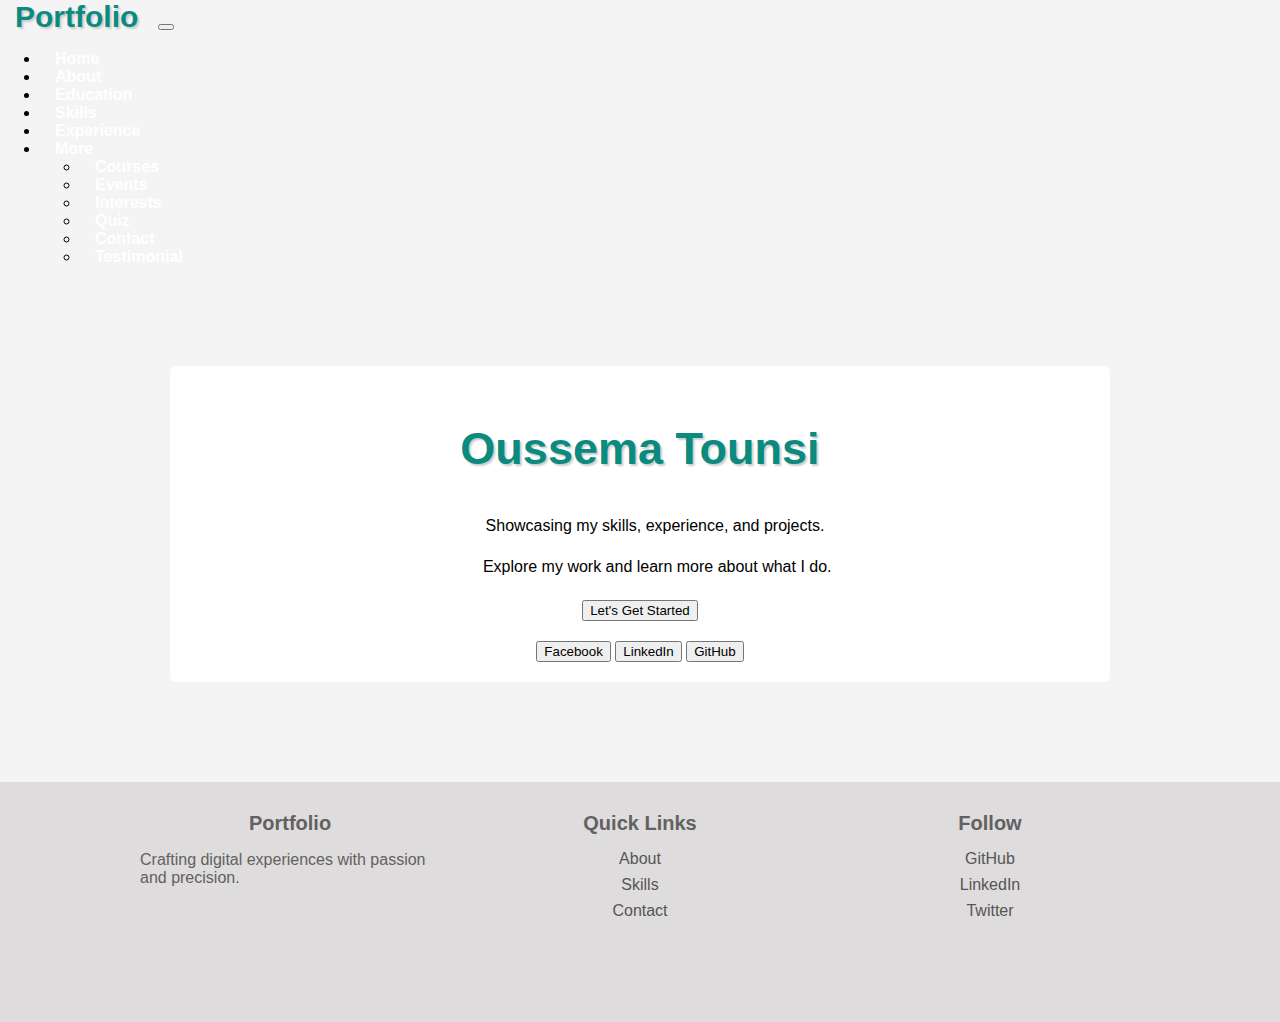
<file: index.html>
<!DOCTYPE html>
<html lang="en">
<head>
    <meta charset="UTF-8">
    <meta name="viewport" content="width=device-width, initial-scale=1.0">
    <title>Portfolio</title>
    <link rel="stylesheet" href="style.css">
    <link href="https://cdn.jsdelivr.net/npm/bootstrap@5.3.8/dist/css/bootstrap.min.css" rel="stylesheet" integrity="sha384-sRIl4kxILFvY47J16cr9ZwB07vP4J8+LH7qKQnuqkuIAvNWLzeN8tE5YBujZqJLB" crossorigin="anonymous">
</head>
<body>
    <nav class="navbar navbar-expand-lg bg-body-tertiary">
  <div class="container-fluid">
    <a class="navbar-brand" href="#" id="port">Portfolio</a>
    <button class="navbar-toggler" type="button" data-bs-toggle="collapse" data-bs-target="#navbarSupportedContent" aria-controls="navbarSupportedContent" aria-expanded="false" aria-label="Toggle navigation">
      <span class="navbar-toggler-icon"></span>
    </button>
    <div class="collapse navbar-collapse" id="navbarSupportedContent">
      <ul class="navbar-nav ms-auto mb-2 mb-lg-0">
        <li class="nav-item">
          <a class="nav-link active" aria-current="page" href="#">Home</a>
        </li>
        <li class="nav-item">
          <a class="nav-link" href="pages/about.html">About</a>
        </li><li class="nav-item">
          <a class="nav-link" href="pages/education.html">Education</a>
        </li>
        <li class="nav-item">
          <a class="nav-link" href="pages/skills.html">Skills</a>
        </li>
        <li class="nav-item">
          <a class="nav-link" href="pages/experience.html">Experience</a>
        </li>
          <li class="nav-item dropdown">
            <a class="nav-link dropdown-toggle" href="#" id="moreDropdown" role="button"
              data-bs-toggle="dropdown" aria-expanded="false">
              More
            </a>
            <ul class="dropdown-menu dropdown-menu-end" aria-labelledby="moreDropdown">
              <li><a class="dropdown-item" href="pages/courses.html">Courses</a></li>
              <li><a class="dropdown-item" href="pages/events.html">Events</a></li>
              <li><a class="dropdown-item" href="interests.html">Interests</a></li>
              <li><a class="dropdown-item" href="quiz.html">Quiz</a></li>
              <li><a class="dropdown-item" href="contact.html">Contact</a></li>
              <li><a class="dropdown-item" href="testimonial.html">Testimonial</a></li>
            </ul>
          </li>
        </li>
      </ul>
    </div>
  </div>
</nav>
<main>
    <h2>Oussema Tounsi</h2>
    <p>Showcasing my skills, experience, and projects.</p>
    <p>&nbsp;Explore my work and learn more about what I do.</p>
    <div class="start">
      <a href="pages/about.html"><button type="button" class="btn btn-outline-secondary">Let's Get Started</button></a>
    </div>
    <a href="https://www.facebook.com"><button type="button" class="btn btn-outline-primary">Facebook</button></a>
    <a href="https://www.linkedin.com"><button type="button" class="btn btn-outline-info">LinkedIn</button></a>
    <a href="https://www.github.com"><button type="button" class="btn btn-outline-dark">GitHub</button></a>
</main>
<footer>
    <div class="footer-container">
        
        <div class="footer-column">
            <h3>Portfolio</h3>
            <p>Crafting digital experiences with passion and precision.</p>
        </div>

        <div class="footer-column">
            <h3>Quick Links</h3>
            <ul>
                <li><a href="pages/about.html">About</a></li>
                <li><a href="pages/skills.html">Skills</a></li>
                <li><a href="pages/contact.html">Contact</a></li>
            </ul>
        </div>

        <div class="footer-column">
            <h3>Follow</h3>
            <ul>
                <li><a href="#">GitHub</a></li>
                <li><a href="#">LinkedIn</a></li>
                <li><a href="#">Twitter</a></li>
            </ul>
        </div>

    </div>
</footer>
<script src="https://cdn.jsdelivr.net/npm/bootstrap@5.3.8/dist/js/bootstrap.bundle.min.js"></script>
</body>
</html>
</file>
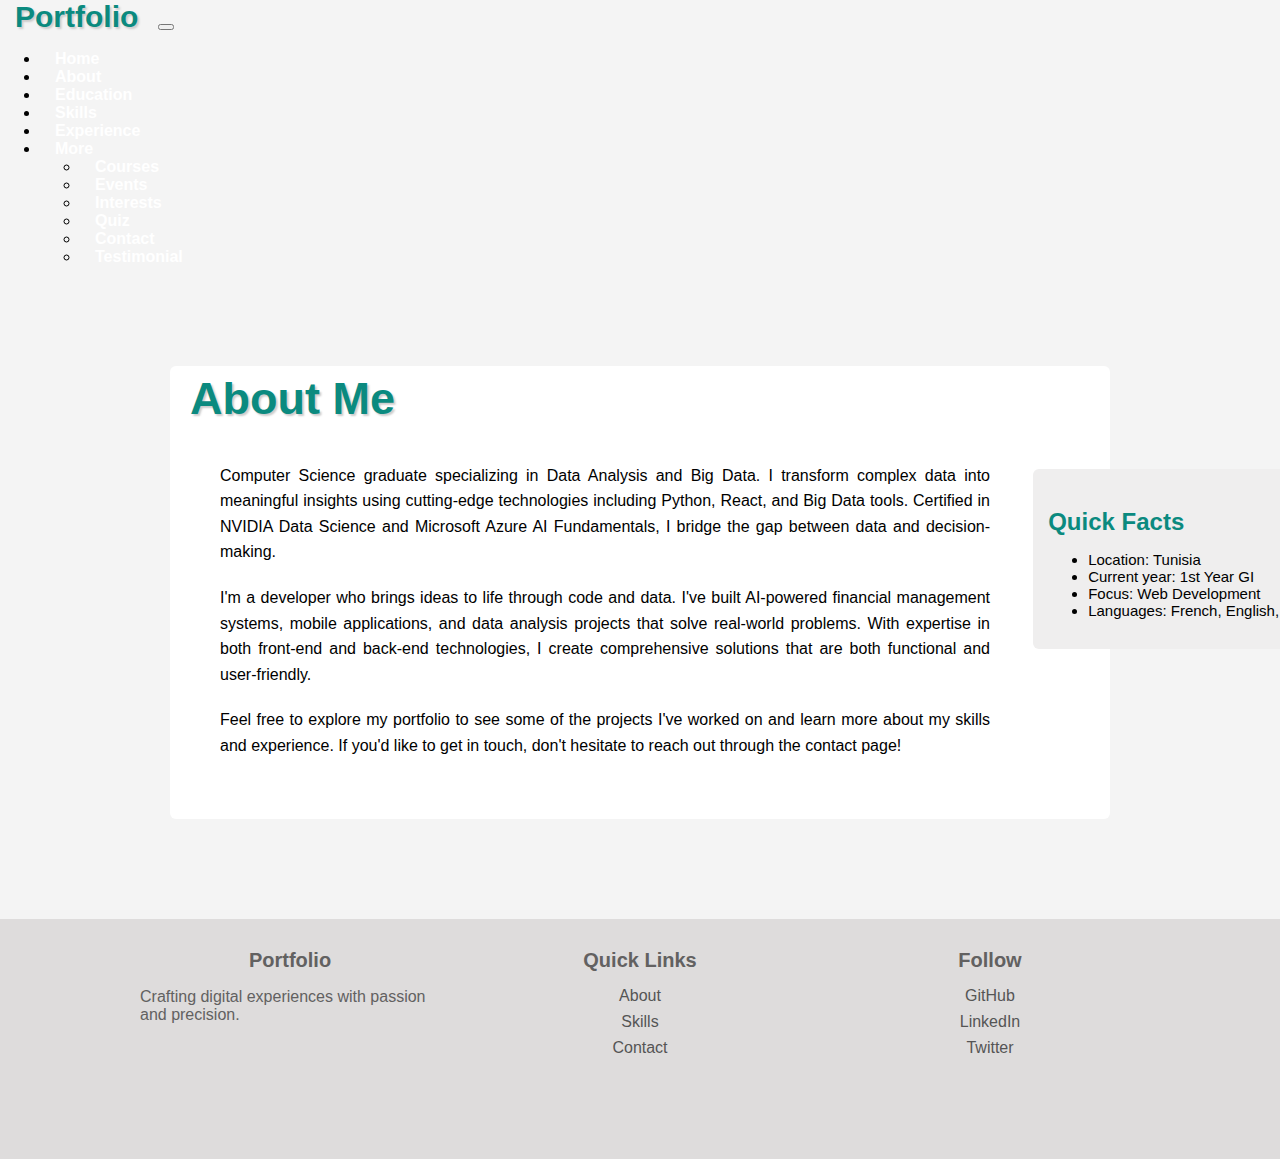
<file: pages/about.html>
<!DOCTYPE html>
<html lang="en">
<head>
    <meta charset="UTF-8">
    <meta name="viewport" content="width=device-width, initial-scale=1.0">
    <title>Portfolio</title>
    <link rel="stylesheet" href="../style.css">
    <link href="https://cdn.jsdelivr.net/npm/bootstrap@5.3.8/dist/css/bootstrap.min.css" rel="stylesheet" integrity="sha384-sRIl4kxILFvY47J16cr9ZwB07vP4J8+LH7qKQnuqkuIAvNWLzeN8tE5YBujZqJLB" crossorigin="anonymous">
</head>
<body>
    <nav class="navbar navbar-expand-lg bg-body-tertiary">
        <div class="container-fluid">
            <a class="navbar-brand" href="../index.html" id="port">Portfolio</a>
            <button class="navbar-toggler" type="button" data-bs-toggle="collapse" data-bs-target="#navbarSupportedContent" aria-controls="navbarSupportedContent" aria-expanded="false" aria-label="Toggle navigation">
            <span class="navbar-toggler-icon"></span>
            </button>
            <div class="collapse navbar-collapse" id="navbarSupportedContent">
            <ul class="navbar-nav ms-auto mb-2 mb-lg-0">
                <li class="nav-item">
                <a class="nav-link active" aria-current="page" href="../index.html">Home</a>
                </li>
                <li class="nav-item">
                <a class="nav-link" href="#">About</a>
                </li><li class="nav-item">
                <a class="nav-link" href="education.html">Education</a>
                </li>
                <li class="nav-item">
                    
                <a class="nav-link" href="skills.html">Skills</a>
                </li>
                <li class="nav-item">
                <a class="nav-link" href="experience.html">Experience</a>
                </li>
                <li class="nav-item dropdown">
                    <a class="nav-link dropdown-toggle" href="#" id="moreDropdown" role="button"
                    data-bs-toggle="dropdown" aria-expanded="false">
                    More
                    </a>
                    <ul class="dropdown-menu dropdown-menu-end" aria-labelledby="moreDropdown">
                    <li><a class="dropdown-item" href="courses.html">Courses</a></li>
                    <li><a class="dropdown-item" href="events.html">Events</a></li>
                    <li><a class="dropdown-item" href="interests.html">Interests</a></li>
                    <li><a class="dropdown-item" href="quiz.html">Quiz</a></li>
                    <li><a class="dropdown-item" href="contact.html">Contact</a></li>
                    <li><a class="dropdown-item" href="testimonial.html">Testimonial</a></li>
                    </ul>
                </li>
                </li>
            </ul>
            </div>
        </div>
    </nav>
<main>
    <section class="about">
        <div id="ed">
            <h2>About Me</h2>
        </div>
        <p>Computer Science graduate specializing in Data Analysis and Big Data. 
        I transform complex data into meaningful insights using cutting-edge technologies 
        including Python, React, and Big Data tools. Certified in NVIDIA Data Science 
        and Microsoft Azure AI Fundamentals, I bridge the gap between data and decision-making.</p>
        <p>I'm a developer who brings ideas to life through code and data. 
        I've built AI-powered financial management systems, mobile applications, 
        and data analysis projects that solve real-world problems. With expertise in 
        both front-end and back-end technologies, I create comprehensive solutions 
        that are both functional and user-friendly.</p>
        <p>Feel free to explore my portfolio to see some of the projects I've worked on and learn more about my skills and experience. If you'd like to get in touch, don't hesitate to reach out through the contact page!</p>
    </section>
    <aside> 
        <h3>Quick Facts</h3>
        <ul>
            <li>Location: Tunisia</li>
            <li>Current year: 1st Year GI</li>
            <li>Focus: Web Development</li>
            <li>Languages: French, English, Arabic</li>
    </aside>
</main>
<footer>
    <div class="footer-container">
        
        <div class="footer-column">
            <h3>Portfolio</h3>
            <p>Crafting digital experiences with passion and precision.</p>
        </div>

        <div class="footer-column">
            <h3>Quick Links</h3>
            <ul>
                <li><a href="#">About</a></li>
                <li><a href="skills.html">Skills</a></li>
                <li><a href="contact.html">Contact</a></li>
            </ul>
        </div>

        <div class="footer-column">
            <h3>Follow</h3>
            <ul>
                <li><a href="#">GitHub</a></li>
                <li><a href="#">LinkedIn</a></li>
                <li><a href="#">Twitter</a></li>
            </ul>
        </div>

    </div>
</footer>
<script src="https://cdn.jsdelivr.net/npm/bootstrap@5.3.8/dist/js/bootstrap.bundle.min.js"></script>
</body>
</html>
</file>
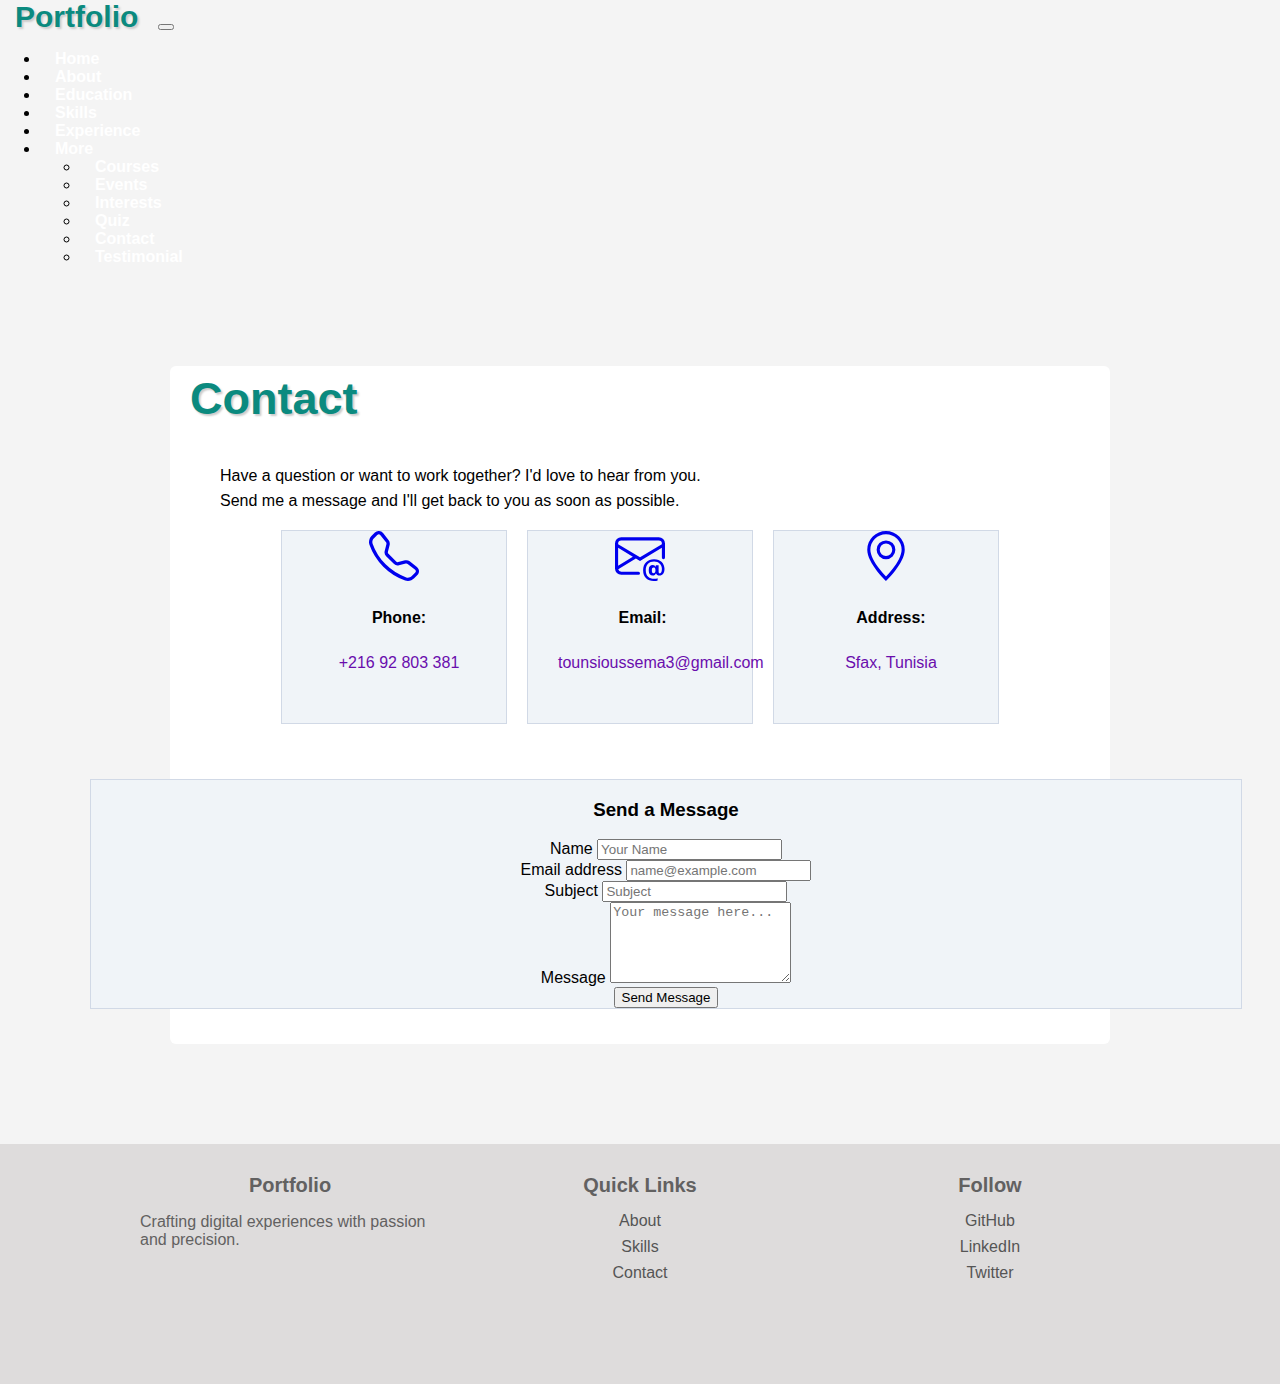
<file: pages/contact.html>
<!DOCTYPE html>
<html lang="en">
<head>
    <meta charset="UTF-8">
    <meta name="viewport" content="width=device-width, initial-scale=1.0">
    <title>Portfolio</title>
    <link rel="stylesheet" href="../style.css">
    <link href="https://cdn.jsdelivr.net/npm/bootstrap@5.3.8/dist/css/bootstrap.min.css" rel="stylesheet" integrity="sha384-sRIl4kxILFvY47J16cr9ZwB07vP4J8+LH7qKQnuqkuIAvNWLzeN8tE5YBujZqJLB" crossorigin="anonymous">
</head>
<body class="skills">
    <nav class="navbar navbar-expand-lg bg-body-tertiary">
        <div class="container-fluid">
            <a class="navbar-brand" href="../index.html" id="port">Portfolio</a>
            <button class="navbar-toggler" type="button" data-bs-toggle="collapse" data-bs-target="#navbarSupportedContent" aria-controls="navbarSupportedContent" aria-expanded="false" aria-label="Toggle navigation">
            <span class="navbar-toggler-icon"></span>
            </button>
            <div class="collapse navbar-collapse" id="navbarSupportedContent">
            <ul class="navbar-nav ms-auto mb-2 mb-lg-0">
                <li class="nav-item">
                <a class="nav-link active" aria-current="page" href="../index.html">Home</a>
                </li>
                <li class="nav-item">
                <a class="nav-link" href="about.html">About</a>
                </li><li class="nav-item">
                <a class="nav-link" href="education.html">Education</a>
                </li>
                <li class="nav-item">
                <a class="nav-link" href="skills.html">Skills</a>
                </li>
                <li class="nav-item">
                <a class="nav-link" href="experience.html">Experience</a>
                </li>
                <li class="nav-item dropdown">
                    <a class="nav-link dropdown-toggle" href="#" id="moreDropdown" role="button"
                    data-bs-toggle="dropdown" aria-expanded="false">
                    More
                    </a>
                    <ul class="dropdown-menu dropdown-menu-end" aria-labelledby="moreDropdown">
                    <li><a class="dropdown-item" href="courses.html">Courses</a></li>
                    <li><a class="dropdown-item" href="events.html">Events</a></li>
                    <li><a class="dropdown-item" href="interests.html">Interests</a></li>
                    <li><a class="dropdown-item" href="quiz.html">Quiz</a></li>
                    <li><a class="dropdown-item" href="contact.html">Contact</a></li>
                    <li><a class="dropdown-item" href="testimonial.html">Testimonial</a></li>
                    </ul>
                </li>
            </ul>
            </div>
        </div>
    </nav>
<main>
    <div id="ed" class="mb-5">
        <h2>Contact</h2>
        <p>Have a question or want to work together? I'd love to hear from you.<br> Send me a message and I'll get back to you as soon as possible.</p>
    </div>
    <div class="contact-cards-container">
        <div class="card" style="width: 14rem; height: 12rem; ">
            <div class="card-body">
                <a href="tel:+21621404820">
                <svg xmlns="http://www.w3.org/2000/svg" width="50" height="50" fill="currentColor" class="bi bi-telephone" viewBox="0 0 16 16">
                    <path d="M3.654 1.328a.678.678 0 0 0-1.015-.063L1.605 2.3c-.483.484-.661 1.169-.45 1.77a17.6 17.6 0 0 0 4.168 6.608 17.6 17.6 0 0 0 6.608 4.168c.601.211 1.286.033 1.77-.45l1.034-1.034a.678.678 0 0 0-.063-1.015l-2.307-1.794a.68.68 0 0 0-.58-.122l-2.19.547a1.75 1.75 0 0 1-1.657-.459L5.482 8.062a1.75 1.75 0 0 1-.46-1.657l.548-2.19a.68.68 0 0 0-.122-.58zM1.884.511a1.745 1.745 0 0 1 2.612.163L6.29 2.98c.329.423.445.974.315 1.494l-.547 2.19a.68.68 0 0 0 .178.643l2.457 2.457a.68.68 0 0 0 .644.178l2.189-.547a1.75 1.75 0 0 1 1.494.315l2.306 1.794c.829.645.905 1.87.163 2.611l-1.034 1.034c-.74.74-1.846 1.065-2.877.702a18.6 18.6 0 0 1-7.01-4.42 18.6 18.6 0 0 1-4.42-7.009c-.362-1.03-.037-2.137.703-2.877z"/>
                </svg>
                </a>
                <p style="text-align: center ; margin-top: 20px ; margin-right: 20px; font-weight: bold;">Phone:</p>
                <p style="text-align: center ; margin-top: 20px ; margin-right: 20px;color: #6a0dad;  ">+216 92 803 381</p>
            </div>
        </div>
        <div class="card" style="width: 14rem; height: 12rem; ">
            <div class="card-body">
                <a href="mailto:tounsioussema3@gmail.com">
                    <svg xmlns="http://www.w3.org/2000/svg" width="50" height="50" fill="currentColor" class="bi bi-envelope-at" viewBox="0 0 16 16">
                        <path d="M2 2a2 2 0 0 0-2 2v8.01A2 2 0 0 0 2 14h5.5a.5.5 0 0 0 0-1H2a1 1 0 0 1-.966-.741l5.64-3.471L8 9.583l7-4.2V8.5a.5.5 0 0 0 1 0V4a2 2 0 0 0-2-2zm3.708 6.208L1 11.105V5.383zM1 4.217V4a1 1 0 0 1 1-1h12a1 1 0 0 1 1 1v.217l-7 4.2z"/>
                        <path d="M14.247 14.269c1.01 0 1.587-.857 1.587-2.025v-.21C15.834 10.43 14.64 9 12.52 9h-.035C10.42 9 9 10.36 9 12.432v.214C9 14.82 10.438 16 12.358 16h.044c.594 0 1.018-.074 1.237-.175v-.73c-.245.11-.673.18-1.18.18h-.044c-1.334 0-2.571-.788-2.571-2.655v-.157c0-1.657 1.058-2.724 2.64-2.724h.04c1.535 0 2.484 1.05 2.484 2.326v.118c0 .975-.324 1.39-.639 1.39-.232 0-.41-.148-.41-.42v-2.19h-.906v.569h-.03c-.084-.298-.368-.63-.954-.63-.778 0-1.259.555-1.259 1.4v.528c0 .892.49 1.434 1.26 1.434.471 0 .896-.227 1.014-.643h.043c.118.42.617.648 1.12.648m-2.453-1.588v-.227c0-.546.227-.791.573-.791.297 0 .572.192.572.708v.367c0 .573-.253.744-.564.744-.354 0-.581-.215-.581-.8Z"/>
                    </svg>
                </a>
                <p style="text-align: center ; margin-top: 20px ; margin-right: 25px; font-weight: bold;">Email:</p>
                <p style="text-align: center ; margin-top: 20px ; margin-right: 20px; color: #6a0dad; width: 8rem;">tounsioussema3@gmail.com</p>
            </div>
        </div>
        <div class="card" style="width: 14rem; height: 12rem; ">
            <div class="card-body">
                <a href="https://www.google.com/maps/place/Sfax/@35.084066,10.606066,17z/data=!3m1!4b1!4m5!3m4!1s0x131001548b36511f:0x41b6c4b3a1b3b3b3!8m2!3d35.084066!4d10.606066">
                <svg xmlns="http://www.w3.org/2000/svg" width="50" height="50" fill="currentColor" class="bi bi-geo-alt" viewBox="0 0 16 16">
                    <path d="M12.166 8.94c-.524 1.062-1.234 2.12-1.96 3.07A32 32 0 0 1 8 14.58a32 32 0 0 1-2.206-2.57c-.726-.95-1.436-2.008-1.96-3.07C3.304 7.867 3 6.862 3 6a5 5 0 0 1 10 0c0 .862-.305 1.867-.834 2.94M8 16s6-5.686 6-10A6 6 0 0 0 2 6c0 4.314 6 10 6 10"/>
                    <path d="M8 8a2 2 0 1 1 0-4 2 2 0 0 1 0 4m0 1a3 3 0 1 0 0-6 3 3 0 0 0 0 6"/>
                </svg>
                </a>
                <p style="text-align: center ; margin-top: 20px ; margin-right: 20px; font-weight: bold;">Address:</p>
                <p style="text-align: center ; margin-top: 20px ; margin-right: 20px; color: #6a0dad; ">Sfax, Tunisia</p>
            </div>
        </div>
    </div>
    <div>
        <div class="row justify-content-center" style="margin-left: -100px;">
            <div class="col-md-8">
                <div class="card h-100 shadow-sm">
                    <div class="card-body">
                        <h3 class="card-title mb-4">Send a Message</h3>
                        <form>
                            <div class="mb-3">
                                <label for="nameInput" class="form-label">Name</label>
                                <input type="text" class="form-control" id="nameInput" placeholder="Your Name" required>
                            </div>
                            <div class="mb-3">
                                <label for="emailInput" class="form-label">Email address</label>
                                <input type="email" class="form-control" id="emailInput" placeholder="name@example.com" required>
                            </div>
                            <div class="mb-3">
                                <label for="subjectInput" class="form-label">Subject</label>
                                <input type="text" class="form-control" id="subjectInput" placeholder="Subject" required>
                            </div>
                            <div class="mb-3">
                                <label for="messageInput" class="form-label">Message</label>
                                <textarea class="form-control" id="messageInput" rows="5" placeholder="Your message here..." required></textarea>
                            </div>
                            <div class="d-grid">
                                <button type="submit" class="btn btn-primary">Send Message</button>
                            </div>
                        </form>
                    </div>
                </div>
            </div>
        </div>
    </div>
</main>
<footer>
    <div class="footer-container">
        
        <div class="footer-column">
            <h3>Portfolio</h3>
            <p>Crafting digital experiences with passion and precision.</p>
        </div>

        <div class="footer-column">
            <h3>Quick Links</h3>
            <ul>
                <li><a href="about.html">About</a></li>
                <li><a href="skills.html">Skills</a></li>
                <li><a href="#">Contact</a></li>
            </ul>
        </div>

        <div class="footer-column">
            <h3>Follow</h3>
            <ul>
                <li><a href="#">GitHub</a></li>
                <li><a href="#">LinkedIn</a></li>
                <li><a href="#">Twitter</a></li>
            </ul>
        </div>

    </div>
</footer>
<script src="https://cdn.jsdelivr.net/npm/bootstrap@5.3.8/dist/js/bootstrap.bundle.min.js"></script>
</body>
</html>
</file>
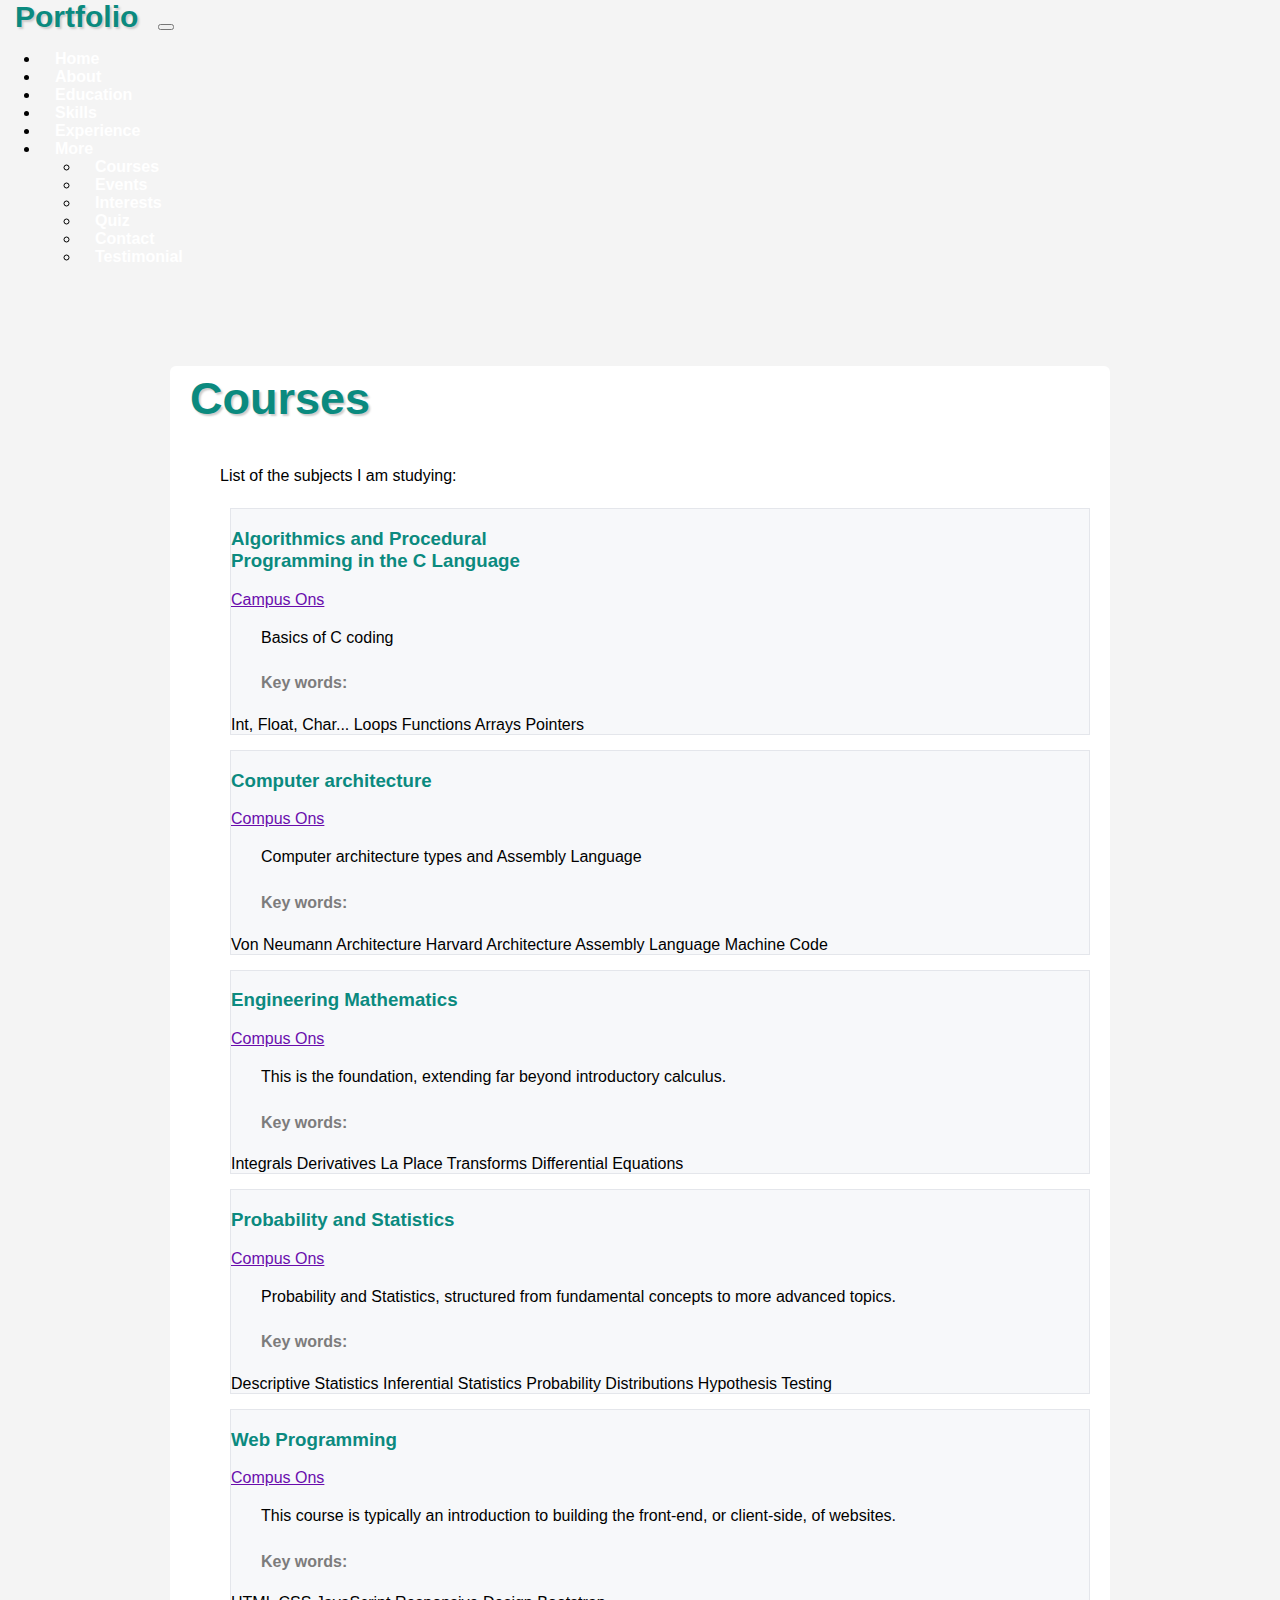
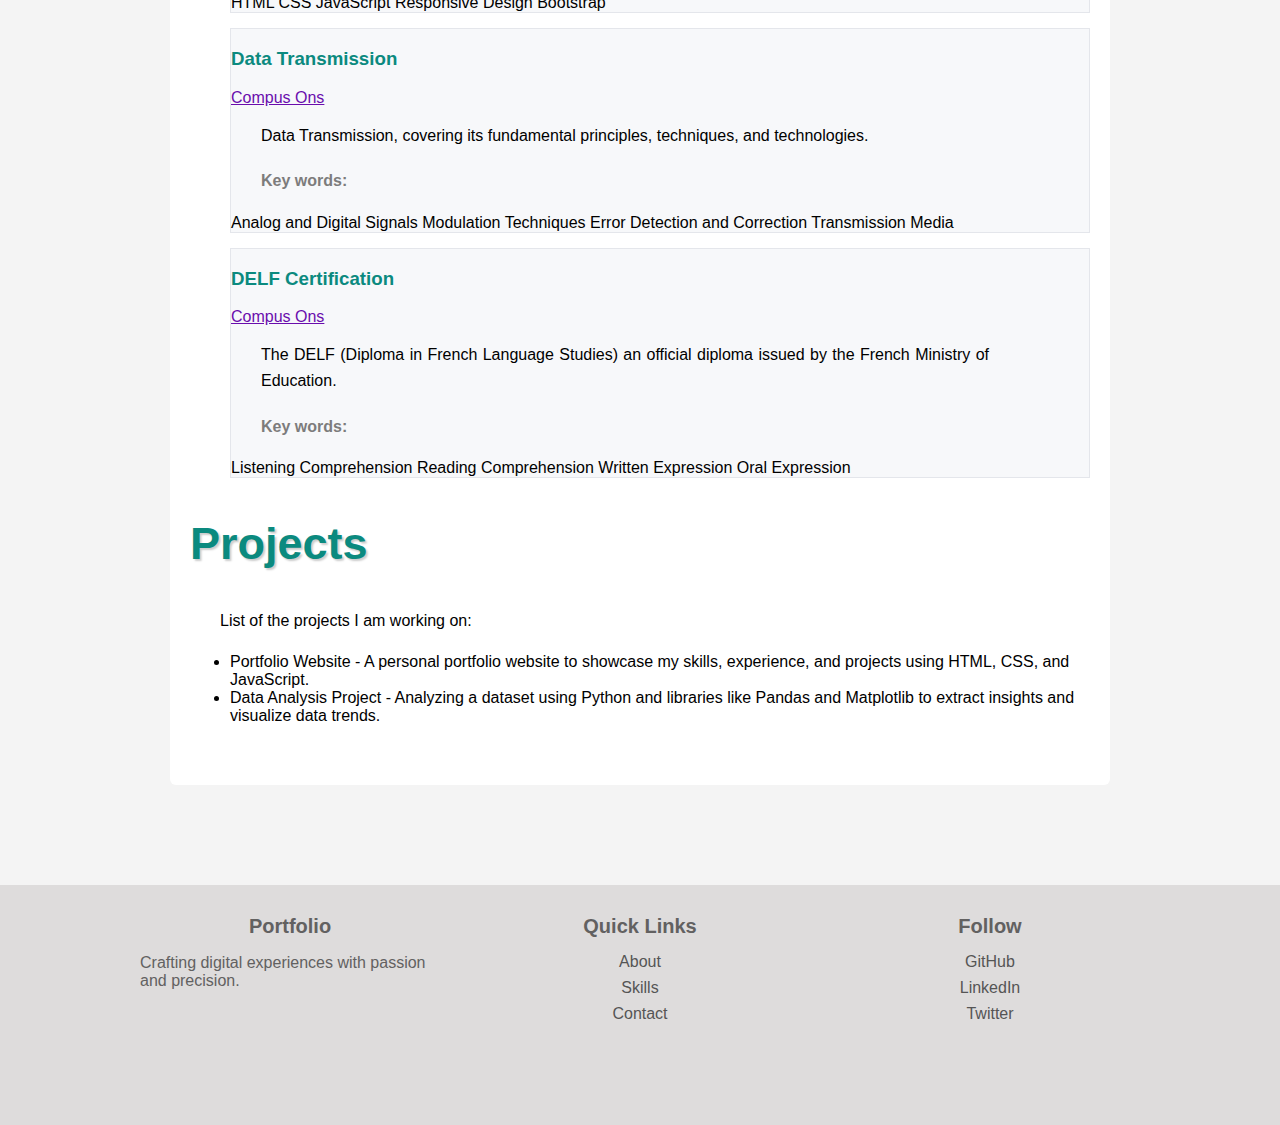
<file: pages/courses.html>
<!DOCTYPE html>
<html lang="en">
<head>
    <meta charset="UTF-8">
    <meta name="viewport" content="width=device-width, initial-scale=1.0">
    <title>Portfolio</title>
    <link rel="stylesheet" href="../style.css">
    <link href="https://cdn.jsdelivr.net/npm/bootstrap@5.3.8/dist/css/bootstrap.min.css" rel="stylesheet" integrity="sha384-sRIl4kxILFvY47J16cr9ZwB07vP4J8+LH7qKQnuqkuIAvNWLzeN8tE5YBujZqJLB" crossorigin="anonymous">
</head>
<body>
    <nav class="navbar navbar-expand-lg bg-body-tertiary">
        <div class="container-fluid">
            <a class="navbar-brand" href="../index.html" id="port">Portfolio</a>
            <button class="navbar-toggler" type="button" data-bs-toggle="collapse" data-bs-target="#navbarSupportedContent" aria-controls="navbarSupportedContent" aria-expanded="false" aria-label="Toggle navigation">
            <span class="navbar-toggler-icon"></span>
            </button>
            <div class="collapse navbar-collapse" id="navbarSupportedContent">
            <ul class="navbar-nav ms-auto mb-2 mb-lg-0">
                <li class="nav-item">
                <a class="nav-link active" aria-current="page" href="../index.html">Home</a>
                </li>
                <li class="nav-item">
                <a class="nav-link" href="about.html">About</a>
                </li><li class="nav-item">
                <a class="nav-link" href="education.html">Education</a>
                </li>
                <li class="nav-item">
                <a class="nav-link" href="skills.html">Skills</a>
                </li>
                <li class="nav-item">
                <a class="nav-link" href="experience.html">Experience</a>
                </li>
                <li class="nav-item dropdown">
                    <a class="nav-link dropdown-toggle" href="#" id="moreDropdown" role="button"
                    data-bs-toggle="dropdown" aria-expanded="false">
                    More
                    </a>
                    <ul class="dropdown-menu dropdown-menu-end" aria-labelledby="moreDropdown">
                    <li><a class="dropdown-item" href="#">Courses</a></li>
                    <li><a class="dropdown-item" href="events.html">Events</a></li>
                    <li><a class="dropdown-item" href="interests.html">Interests</a></li>
                    <li><a class="dropdown-item" href="quiz.html">Quiz</a></li>
                    <li><a class="dropdown-item" href="contact.html">Contact</a></li>
                    <li><a class="dropdown-item" href="testimonial.html">Testimonial</a></li>
                    </ul>
                </li>
                </li>
            </ul>
            </div>
        </div>
    </nav>
<main>
    <section class="about">
        <div id="ed">
            <h2>Courses</h2>
            <p>List of the subjects I am studying:</p>
        </div>
        <ul type="none">
            <li>
                <div class="card p-4 shadow-sm rounded-4">
                    <div class="d-flex justify-content-between align-items-start">
                        <div>
                        <h3 class="fw-bold text-primary1 mb-1"> Algorithmics and Procedural <br> Programming in the C Language</h3>
                            <a href="#" class="text-decoration-none text-purple fw-semibold">
                                Campus Ons
                            </a>
                            <p class="mt-2 mb-3">Basics of C coding </p>
                            </div>
                    </div>
                    <div class="mt-3">
                        <p class="subj mb-2">Key words:</p>

                        <div class="d-flex flex-wrap gap-2">
                        <span class="badge bg-light rounded-pill px-3 py-2 text-secondary">
                            Int, Float, Char...
                        </span>
                        <span class="badge bg-light rounded-pill px-3 py-2 text-secondary">
                            Loops
                        </span>
                        <span class="badge bg-light rounded-pill px-3 py-2 text-secondary">
                            Functions
                        </span>
                        <span class="badge bg-light rounded-pill px-3 py-2 text-secondary">
                            Arrays
                        </span>
                        <span class="badge bg-light rounded-pill px-3 py-2 text-secondary">
                            Pointers
                        </span>
                        </div>
                    </div>
                </div>
            </li>
            <li>
                <div class="card p-4 shadow-sm rounded-4">
                    <div class="d-flex justify-content-between align-items-start">
                        <div>
                        <h3 class="fw-bold text-primary1 mb-1">Computer architecture</h3>
                            <a href="#" class="text-decoration-none text-purple fw-semibold">
                                Compus Ons
                            </a>
                            <p class="mt-2 mb-3">Computer architecture types and Assembly Language</p>
                            </div>
                    </div>
                    <div class="mt-3">
                        <p class="subj mb-2">Key words:</p>

                        <div class="d-flex flex-wrap gap-2">
                        <span class="badge bg-light rounded-pill px-3 py-2 text-secondary">
                            Von Neumann Architecture
                        </span>
                        <span class="badge bg-light rounded-pill px-3 py-2 text-secondary">
                            Harvard Architecture
                        </span>
                        <span class="badge bg-light rounded-pill px-3 py-2 text-secondary">
                            Assembly Language
                        </span>
                        <span class="badge bg-light rounded-pill px-3 py-2 text-secondary">
                            Machine Code
                        </span>
                        </div>
                    </div>
                </div>
            </li>
            <li>
                <div class="card p-4 shadow-sm rounded-4">
                    <div class="d-flex justify-content-between align-items-start">
                        <div>
                        <h3 class="fw-bold text-primary1 mb-1">Engineering Mathematics</h3>
                            <a href="#" class="text-decoration-none text-purple fw-semibold">
                                Compus Ons
                            </a>
                            <p class="mt-2 mb-3">This is the foundation, extending far beyond introductory calculus.</p>
                            </div>
                    </div>
                    <div class="mt-3">
                        <p class="subj mb-2">Key words:</p>

                        <div class="d-flex flex-wrap gap-2">
                        <span class="badge bg-light rounded-pill px-3 py-2 text-secondary">
                            Integrals
                        </span>
                        <span class="badge bg-light rounded-pill px-3 py-2 text-secondary">
                            Derivatives
                        </span>
                        <span class="badge bg-light rounded-pill px-3 py-2 text-secondary">
                            La Place Transforms
                        </span>
                        <span class="badge bg-light rounded-pill px-3 py-2 text-secondary">
                            Differential Equations
                        </span>
                        </div>
                    </div>
                </div>
            </li>
            <li>
                <div class="card p-4 shadow-sm rounded-4">
                    <div class="d-flex justify-content-between align-items-start">
                        <div>
                        <h3 class="fw-bold text-primary1 mb-1">Probability and Statistics</h3>
                            <a href="#" class="text-decoration-none text-purple fw-semibold">
                                Compus Ons
                            </a>
                            <p class="mt-2 mb-3">Probability and Statistics, structured from fundamental concepts to more advanced topics.</p>
                            </div>
                    </div>
                    <div class="mt-3">
                        <p class="subj mb-2">Key words:</p>

                        <div class="d-flex flex-wrap gap-2">
                        <span class="badge bg-light rounded-pill px-3 py-2 text-secondary">
                            Descriptive Statistics
                        </span>
                        <span class="badge bg-light rounded-pill px-3 py-2 text-secondary">
                            Inferential Statistics
                        </span>
                        <span class="badge bg-light rounded-pill px-3 py-2 text-secondary">
                            Probability Distributions
                        </span>
                        <span class="badge bg-light rounded-pill px-3 py-2 text-secondary">
                            Hypothesis Testing
                        </span>
                        </div>
                    </div>
                </div>
            </li>
            <li>
                <div class="card p-4 shadow-sm rounded-4">
                    <div class="d-flex justify-content-between align-items-start">
                        <div>
                        <h3 class="fw-bold text-primary1 mb-1">Web Programming</h3>
                            <a href="#" class="text-decoration-none text-purple fw-semibold">
                                Compus Ons
                            </a>
                            <p class="mt-2 mb-3">This course is typically an introduction to building the front-end, or client-side, of websites.</p>
                            </div>
                    </div>
                    <div class="mt-3">
                        <p class="subj mb-2">Key words:</p>

                        <div class="d-flex flex-wrap gap-2">
                        <span class="badge bg-light rounded-pill px-3 py-2 text-secondary">
                            HTML
                        </span>
                        <span class="badge bg-light rounded-pill px-3 py-2 text-secondary">
                            CSS
                        </span>
                        <span class="badge bg-light rounded-pill px-3 py-2 text-secondary">
                            JavaScript
                        </span>
                        <span class="badge bg-light rounded-pill px-3 py-2 text-secondary">
                            Responsive Design
                        </span>
                        <span class="badge bg-light rounded-pill px-3 py-2 text-secondary">
                            Bootstrap
                        </span>
                        </div>
                    </div>
                </div>
            </li>
            <li>
                <div class="card p-4 shadow-sm rounded-4">
                    <div class="d-flex justify-content-between align-items-start">
                        <div>
                        <h3 class="fw-bold text-primary1 mb-1">Data Transmission</h3>
                            <a href="#" class="text-decoration-none text-purple fw-semibold">
                                Compus Ons
                            </a>
                            <p class="mt-2 mb-3">Data Transmission, covering its fundamental principles, techniques, and technologies.</p>
                            </div>
                    </div>
                    <div class="mt-3">
                        <p class="subj mb-2">Key words:</p>

                        <div class="d-flex flex-wrap gap-2">
                        <span class="badge bg-light rounded-pill px-3 py-2 text-secondary">
                            Analog and Digital Signals
                        </span>
                        <span class="badge bg-light rounded-pill px-3 py-2 text-secondary">
                            Modulation Techniques
                        </span>
                        <span class="badge bg-light rounded-pill px-3 py-2 text-secondary">
                            Error Detection and Correction
                        </span>
                        <span class="badge bg-light rounded-pill px-3 py-2 text-secondary">
                            Transmission Media
                        </span>
                        </div>
                    </div>
                </div>
            </li>
            <li>
                <div class="card p-4 shadow-sm rounded-4">
                    <div class="d-flex justify-content-between align-items-start">
                        <div>
                        <h3 class="fw-bold text-primary1 mb-1">DELF Certification</h3>
                            <a href="#" class="text-decoration-none text-purple fw-semibold">
                                Compus Ons
                            </a>
                            <p class="mt-2 mb-3">The DELF (Diploma in French Language Studies) an official diploma issued by the French Ministry of Education.</p>
                            </div>
                    </div>
                    <div class="mt-3">
                        <p class="subj mb-2">Key words:</p>

                        <div class="d-flex flex-wrap gap-2">
                        <span class="badge bg-light rounded-pill px-3 py-2 text-secondary">
                            Listening Comprehension
                        </span>
                        <span class="badge bg-light rounded-pill px-3 py-2 text-secondary">
                            Reading Comprehension
                        </span>
                        <span class="badge bg-light rounded-pill px-3 py-2 text-secondary">
                            Written Expression
                        </span>
                        <span class="badge bg-light rounded-pill px-3 py-2 text-secondary">
                            Oral Expression
                        </span>
                        </div>
                    </div>
                </div>
            </li>
        </ul>
        <div id="ed-1">
            <h2>Projects</h2>
            <p>List of the projects I am working on:</p>
            <ul>
                <li>
                    Portfolio Website - A personal portfolio website to showcase my skills, experience, and projects using HTML, CSS, and JavaScript.
                </li>
                <li>
                    Data Analysis Project - Analyzing a dataset using Python and libraries like Pandas and Matplotlib to extract insights and visualize data trends.
                </li>
            </ul>
        </div>
    </section>
</main>
<footer>
    <div class="footer-container">
        
        <div class="footer-column">
            <h3>Portfolio</h3>
            <p>Crafting digital experiences with passion and precision.</p>
        </div>

        <div class="footer-column">
            <h3>Quick Links</h3>
            <ul>
                <li><a href="about.html">About</a></li>
                <li><a href="skills.html">Skills</a></li>
                <li><a href="contact.html">Contact</a></li>
            </ul>
        </div>

        <div class="footer-column">
            <h3>Follow</h3>
            <ul>
                <li><a href="">GitHub</a></li>
                <li><a href="#">LinkedIn</a></li>
                <li><a href="#">Twitter</a></li>
            </ul>
        </div>

    </div>
</footer>
<script src="https://cdn.jsdelivr.net/npm/bootstrap@5.3.8/dist/js/bootstrap.bundle.min.js"></script>
</body>
</html>
</file>
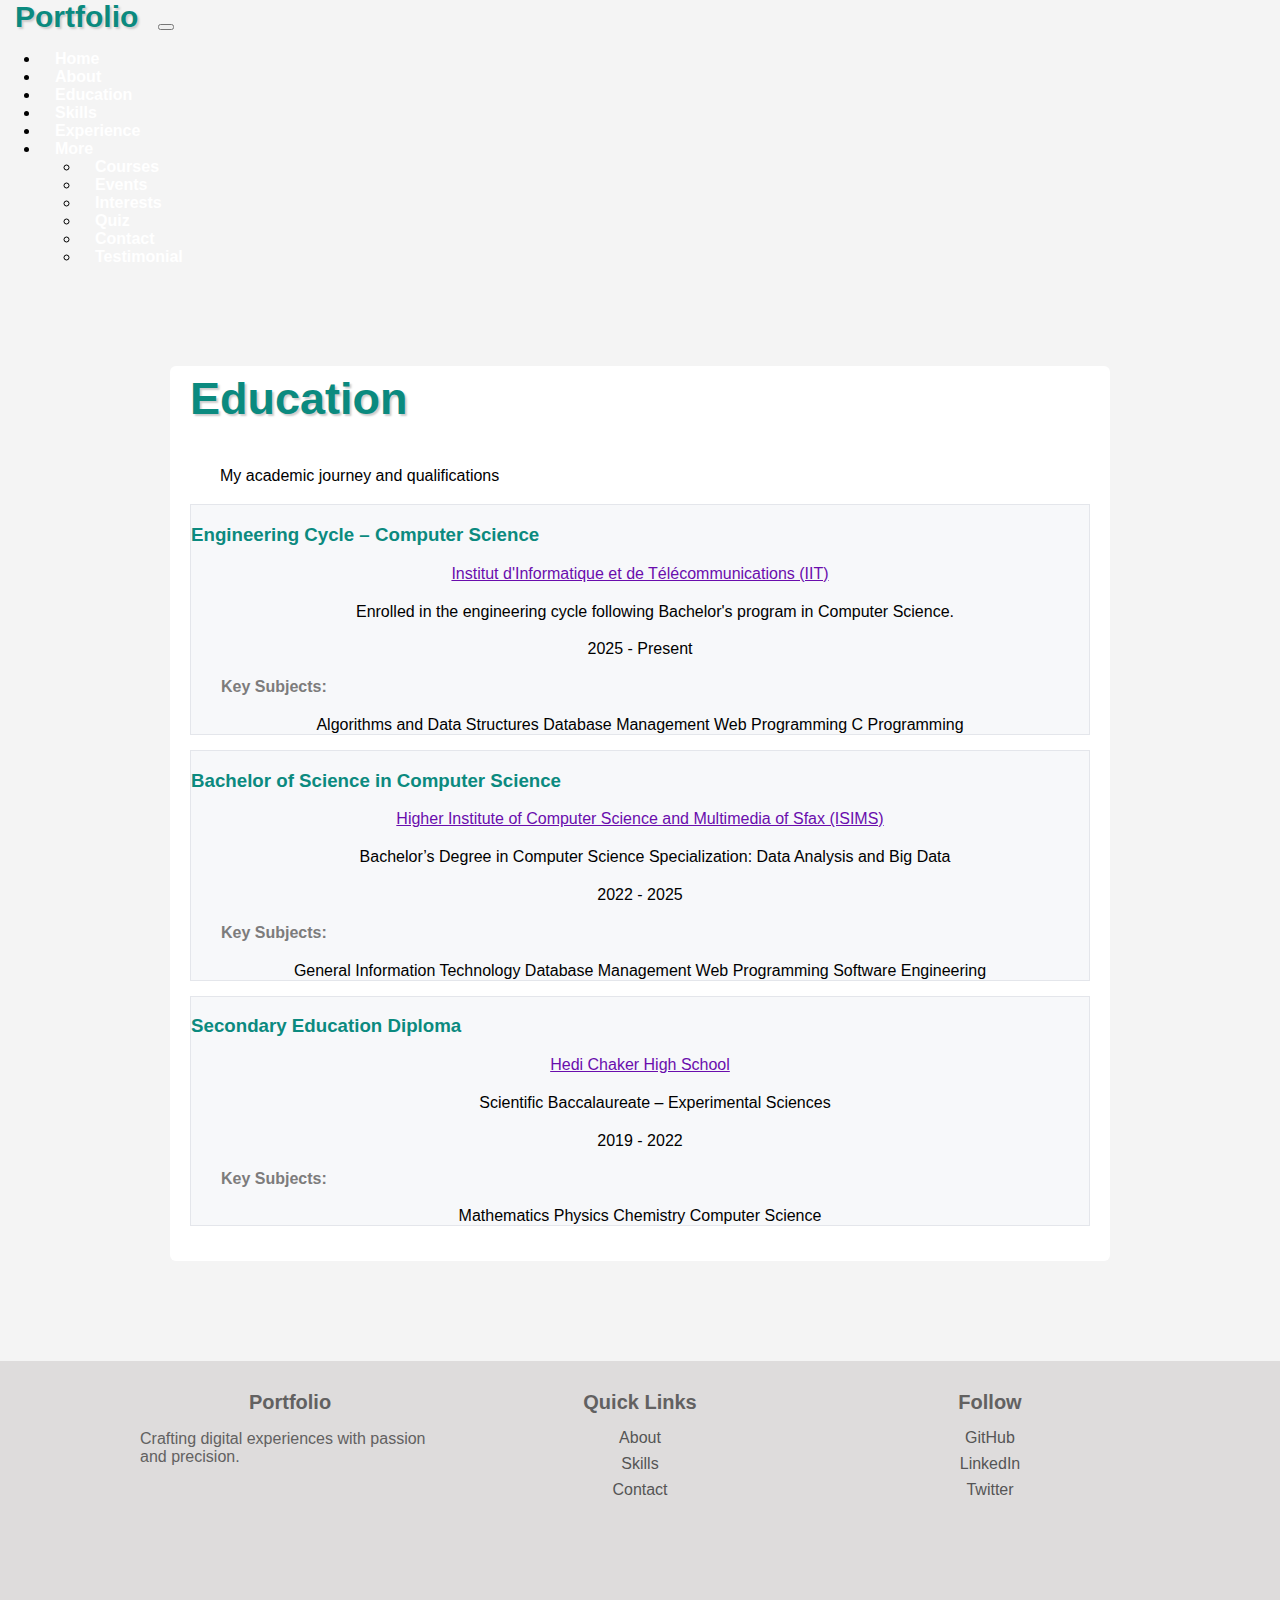
<file: pages/education.html>
<!DOCTYPE html>
<html lang="en">
<head>
    <meta charset="UTF-8">
    <meta name="viewport" content="width=device-width, initial-scale=1.0">
    <title>Portfolio</title>
    <link rel="stylesheet" href="../style.css">
    <link href="https://cdn.jsdelivr.net/npm/bootstrap@5.3.8/dist/css/bootstrap.min.css" rel="stylesheet" integrity="sha384-sRIl4kxILFvY47J16cr9ZwB07vP4J8+LH7qKQnuqkuIAvNWLzeN8tE5YBujZqJLB" crossorigin="anonymous">
</head>
<body>
    <nav class="navbar navbar-expand-lg bg-body-tertiary">
        <div class="container-fluid">
            <a class="navbar-brand" href="../index.html" id="port">Portfolio</a>
            <button class="navbar-toggler" type="button" data-bs-toggle="collapse" data-bs-target="#navbarSupportedContent" aria-controls="navbarSupportedContent" aria-expanded="false" aria-label="Toggle navigation">
            <span class="navbar-toggler-icon"></span>
            </button>
            <div class="collapse navbar-collapse" id="navbarSupportedContent">
            <ul class="navbar-nav ms-auto mb-2 mb-lg-0">
                <li class="nav-item">
                    <a class="nav-link active" aria-current="page" href="../index.html">Home</a>
                </li>
                <li class="nav-item">
                    <a class="nav-link" href="about.html">About</a>
                </li><li class="nav-item">
                    <a class="nav-link" href="#">Education</a>
                </li>
                <li class="nav-item">
                    <a class="nav-link" href="skills.html">Skills</a>
                </li>
                <li class="nav-item">
                    <a class="nav-link" href="experience.html">Experience</a>
                </li>
                <li class="nav-item dropdown">
                    <a class="nav-link dropdown-toggle" href="#" id="moreDropdown" role="button"
                    data-bs-toggle="dropdown" aria-expanded="false">
                    More
                    </a>
                    <ul class="dropdown-menu dropdown-menu-end" aria-labelledby="moreDropdown">
                        <li><a class="dropdown-item" href="courses.html">Courses</a></li>
                        <li><a class="dropdown-item" href="events.html">Events</a></li>
                        <li><a class="dropdown-item" href="interests.html">Interests</a></li>
                        <li><a class="dropdown-item" href="quiz.html">Quiz</a></li>
                        <li><a class="dropdown-item" href="contact.html">Contact</a></li>
                        <li><a class="dropdown-item" href="testimonial.html">Testimonial</a></li>
                    </ul>
                </li>
            </ul>
            </div>
        </div>
    </nav>
<main>
    <div id="ed">
        <h2>Education</h2>
        <p>My academic journey and qualifications</p>
    </div>
    <div class="card p-4 shadow-sm rounded-4">
        <div class="d-flex justify-content-between align-items-start">
            <div>
            <h3 class="fw-bold text-primary1 mb-1">Engineering Cycle – Computer Science</h3>
                <a href="#" class="text-decoration-none text-purple fw-semibold">
                    Institut d'Informatique et de Télécommunications (IIT)
                </a>
                <p class="mt-2 mb-3">Enrolled in the engineering cycle following Bachelor's program in Computer Science.</p>
                </div>

                <span class="badge bg-light text-primary rounded-pill fs-6 px-3 py-2">
                2025 - Present
                </span>
        </div>
        <div class="mt-3">
            <p class="subj mb-2">Key Subjects:</p>

            <div class="d-flex flex-wrap gap-2">
            <span class="badge bg-light rounded-pill px-3 py-2 text-secondary">
                Algorithms and Data Structures
            </span>
            <span class="badge bg-light rounded-pill px-3 py-2 text-secondary">
                Database Management
            </span>
            <span class="badge bg-light rounded-pill px-3 py-2 text-secondary">
                Web Programming
            </span>
            <span class="badge bg-light rounded-pill px-3 py-2 text-secondary">
                C Programming
            </span>
            </div>
        </div>
    </div>
    <div class="card p-4 shadow-sm rounded-4">
        <div class="d-flex justify-content-between align-items-start">
            <div>
            <h3 class="fw-bold text-primary1 mb-1">Bachelor of Science in Computer Science</h3>
                <a href="#" class="text-decoration-none text-purple fw-semibold">
                    Higher Institute of Computer Science and Multimedia of Sfax (ISIMS)
                </a>
                <p class="mt-2 mb-3">Bachelor’s Degree in Computer Science Specialization: Data Analysis and Big Data</p>
                </div>

                <span class="badge bg-light text-primary rounded-pill fs-6 px-3 py-2">
                2022 - 2025
                </span>
        </div>
        <div class="mt-3">
            <p class="subj mb-2">Key Subjects:</p>

            <div class="d-flex flex-wrap gap-2">
            <span class="badge bg-light rounded-pill px-3 py-2 text-secondary">
                General Information Technology
            </span>
            <span class="badge bg-light rounded-pill px-3 py-2 text-secondary">
                Database Management
            </span>
            <span class="badge bg-light rounded-pill px-3 py-2 text-secondary">
                Web Programming
            </span>
            <span class="badge bg-light rounded-pill px-3 py-2 text-secondary">
                Software Engineering
            </span>
            </div>
        </div>
    </div>
    <div class="card p-4 shadow-sm rounded-4">
        <div class="d-flex justify-content-between align-items-start">
            <div>
            <h3 class="fw-bold text-primary1 mb-1">Secondary Education Diploma</h3>
                <a href="#" class="text-decoration-none text-purple fw-semibold">
                    Hedi Chaker High School
                </a>
                <p class="mt-2 mb-3">Scientific Baccalaureate – Experimental Sciences</p>
                </div>

                <span class="badge bg-light text-primary rounded-pill fs-6 px-3 py-2">
                2019 - 2022
                </span>
        </div>
        <div class="mt-3">
            <p class="subj mb-2">Key Subjects:</p>

            <div class="d-flex flex-wrap gap-2">
            <span class="badge bg-light rounded-pill px-3 py-2 text-secondary">
                Mathematics
            </span>
            <span class="badge bg-light rounded-pill px-3 py-2 text-secondary">
                Physics
            </span>
            <span class="badge bg-light rounded-pill px-3 py-2 text-secondary">
                Chemistry
            </span>
            <span class="badge bg-light rounded-pill px-3 py-2 text-secondary">
                Computer Science
            </span>
            </div>
        </div>
    </div>
</main>
<footer>
    <div class="footer-container">
        
        <div class="footer-column">
            <h3>Portfolio</h3>
            <p>Crafting digital experiences with passion and precision.</p>
        </div>

        <div class="footer-column">
            <h3>Quick Links</h3>
            <ul>
                <li><a href="about.html">About</a></li>
                <li><a href="skills.html">Skills</a></li>
                <li><a href="contact.html">Contact</a></li>
            </ul>
        </div>

        <div class="footer-column">
            <h3>Follow</h3>
            <ul>
                <li><a href="#">GitHub</a></li>
                <li><a href="#">LinkedIn</a></li>
                <li><a href="#">Twitter</a></li>
            </ul>
        </div>

    </div>
</footer>
<script src="https://cdn.jsdelivr.net/npm/bootstrap@5.3.8/dist/js/bootstrap.bundle.min.js"></script>
</body>
</html>
</file>
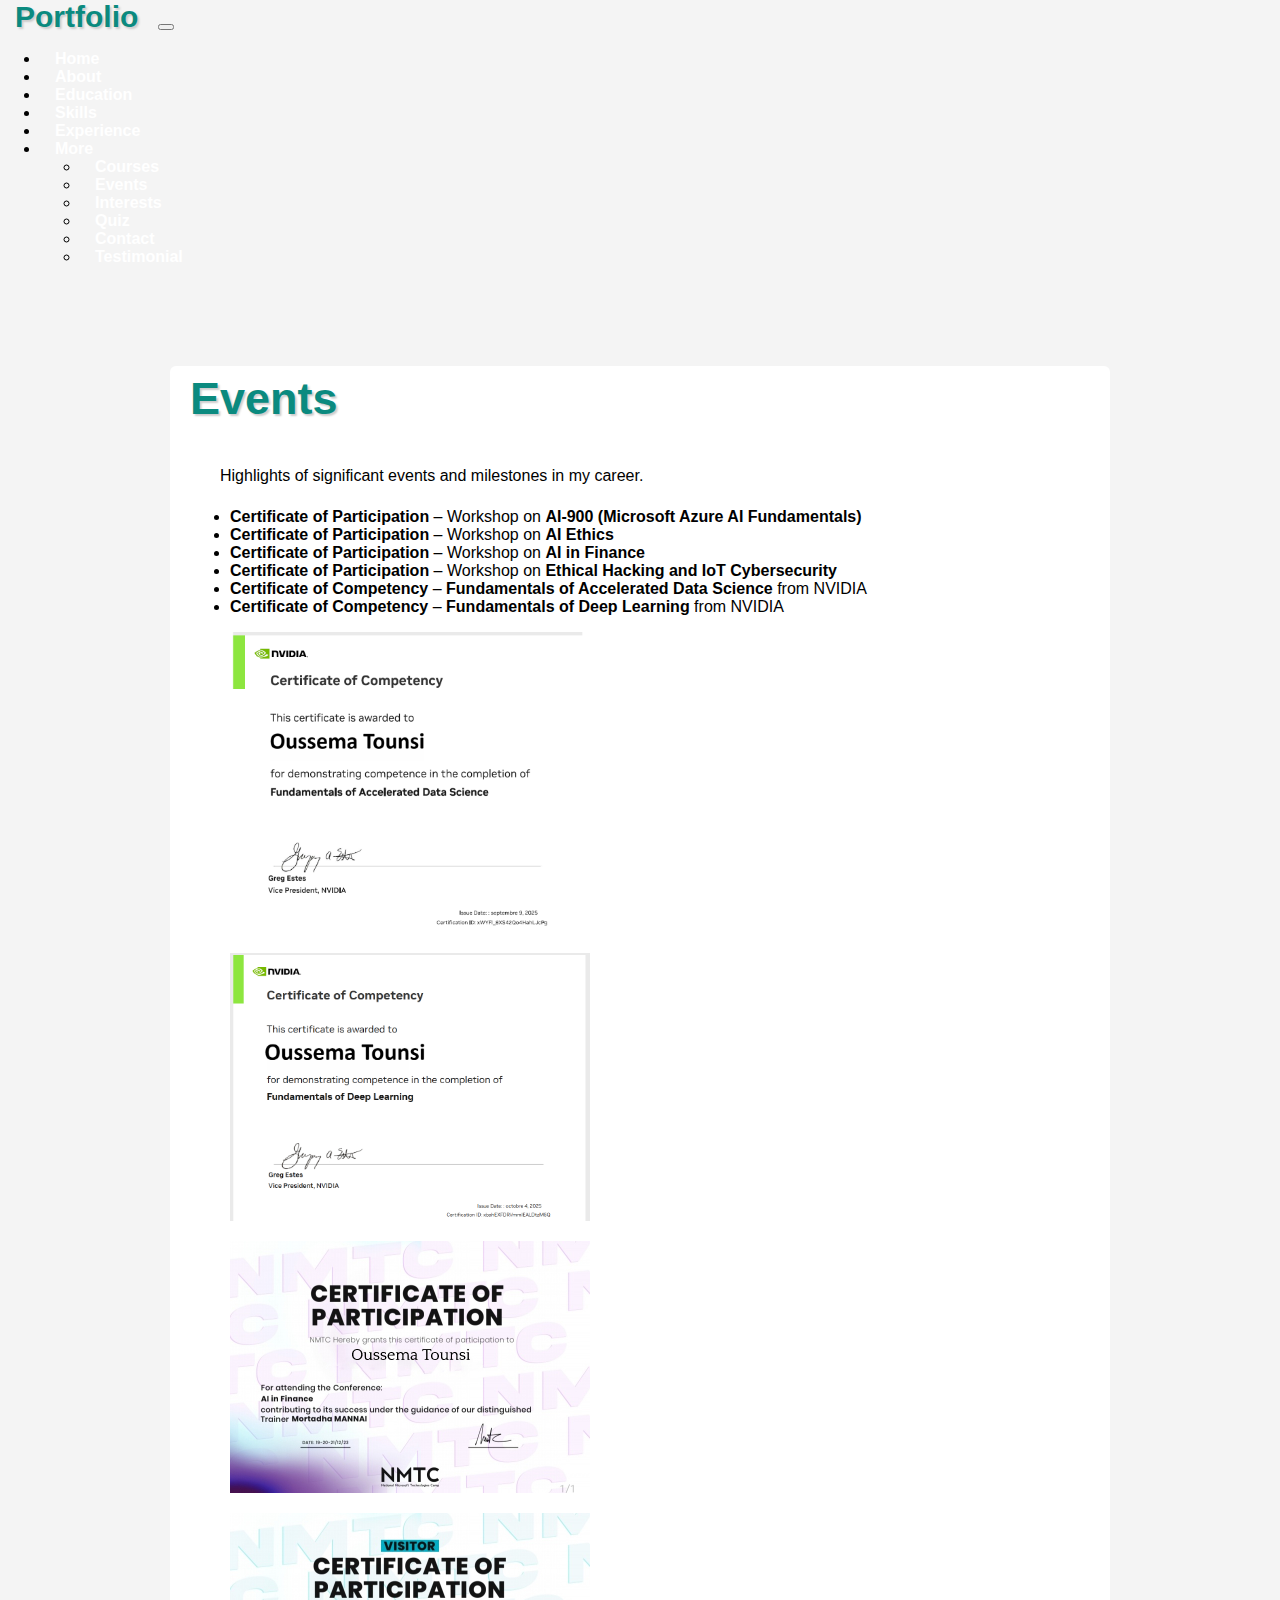
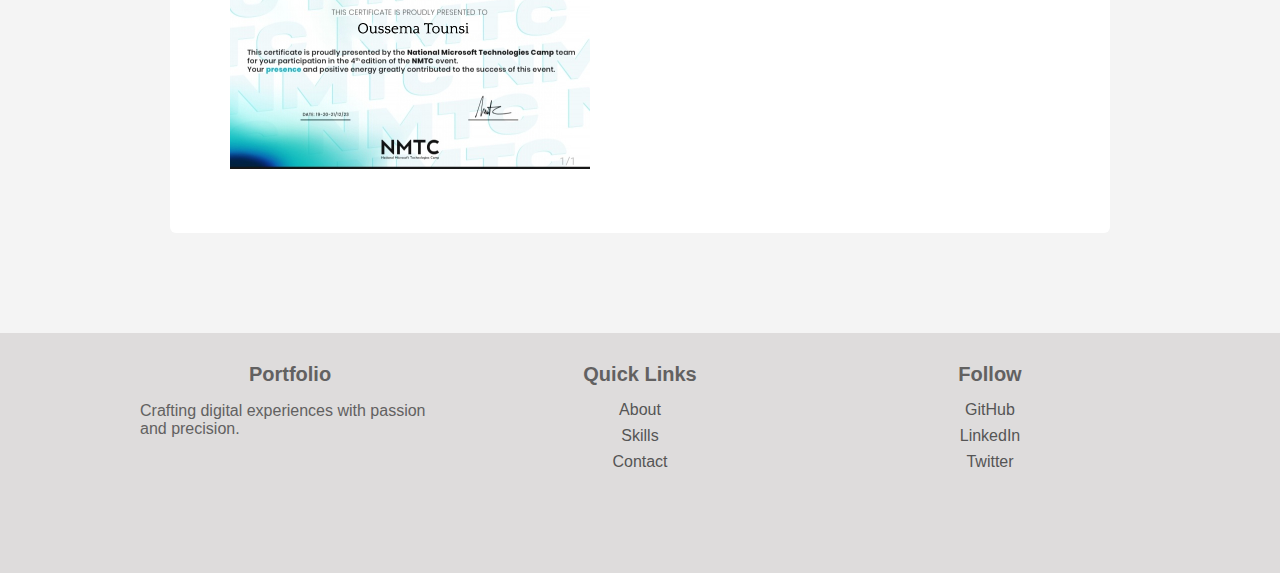
<file: pages/events.html>
<!DOCTYPE html>
<html lang="en">
<head>
    <meta charset="UTF-8">
    <meta name="viewport" content="width=device-width, initial-scale=1.0">
    <title>Portfolio</title>
    <link rel="stylesheet" href="../style.css">
    <link href="https://cdn.jsdelivr.net/npm/bootstrap@5.3.8/dist/css/bootstrap.min.css" rel="stylesheet" integrity="sha384-sRIl4kxILFvY47J16cr9ZwB07vP4J8+LH7qKQnuqkuIAvNWLzeN8tE5YBujZqJLB" crossorigin="anonymous">
</head>
<body>
    <nav class="navbar navbar-expand-lg bg-body-tertiary">
        <div class="container-fluid">
            <a class="navbar-brand" href="../index.html" id="port">Portfolio</a>
            <button class="navbar-toggler" type="button" data-bs-toggle="collapse" data-bs-target="#navbarSupportedContent" aria-controls="navbarSupportedContent" aria-expanded="false" aria-label="Toggle navigation">
            <span class="navbar-toggler-icon"></span>
            </button>
            <div class="collapse navbar-collapse" id="navbarSupportedContent">
            <ul class="navbar-nav ms-auto mb-2 mb-lg-0">
                <li class="nav-item">
                <a class="nav-link active" aria-current="page" href="../index.html">Home</a>
                </li>
                <li class="nav-item">
                <a class="nav-link" href="#">About</a>
                </li><li class="nav-item">
                <a class="nav-link" href="education.html">Education</a>
                </li>
                <li class="nav-item">
                <a class="nav-link" href="skills.html">Skills</a>
                </li>
                <li class="nav-item">
                <a class="nav-link" href="experience.html">Experience</a>
                </li>
                <li class="nav-item dropdown">
                    <a class="nav-link dropdown-toggle" href="#" id="moreDropdown" role="button"
                    data-bs-toggle="dropdown" aria-expanded="false">
                    More
                    </a>
                    <ul class="dropdown-menu dropdown-menu-end" aria-labelledby="moreDropdown">
                    <li><a class="dropdown-item" href="courses.html">Courses</a></li>
                    <li><a class="dropdown-item" href="events.html">Events</a></li>
                    <li><a class="dropdown-item" href="interests.html">Interests</a></li>
                    <li><a class="dropdown-item" href="quiz.html">Quiz</a></li>
                    <li><a class="dropdown-item" href="contact.html">Contact</a></li>
                    <li><a class="dropdown-item" href="testimonial.html">Testimonial</a></li>
                    </ul>
                </li>
                </li>
            </ul>
            </div>
        </div>
    </nav>
<main>
    <section class="about">
        <div id="ed">
            <h2>Events</h2>
            <P>Highlights of significant events and milestones in my career.</P>
            <div class="certifications">
                <ul class="cert-list">
                    <li><strong>Certificate of Participation</strong> – Workshop on <strong>AI-900 (Microsoft Azure AI Fundamentals)</strong></li>
                    <li><strong>Certificate of Participation</strong> – Workshop on <strong>AI Ethics</strong></li>
                    <li><strong>Certificate of Participation</strong> – Workshop on <strong>AI in Finance</strong></li>
                    <li><strong>Certificate of Participation</strong> – Workshop on <strong>Ethical Hacking and IoT Cybersecurity</strong></li>
                    <li><strong>Certificate of Competency</strong> – <strong>Fundamentals of Accelerated Data Science</strong> from NVIDIA</li>
                    <li><strong>Certificate of Competency</strong> – <strong>Fundamentals of Deep Learning</strong> from NVIDIA</li>
                </ul>

                <div class="cert-images d-flex flex-wrap gap-3 mt-3">
                    <figure class="m-0">
                        <img src="../images/nvidia1.png" alt="NVIDIA - Fundamentals of Accelerated Data Science certificate" class="img-fluid rounded shadow-sm" style="max-width:360px;">
                    </figure>
                    <figure class="m-0">
                        <img src="../images/nvidia2.png" alt="NVIDIA - Fundamentals of Deep Learning certificate" class="img-fluid rounded shadow-sm" style="max-width:360px;">
                    </figure>
                    <figure class="m-0">
                        <img src="../images/area1.jpg" alt="Workshop on AI in Finance" class="img-fluid rounded shadow-sm" style="max-width:360px;">
                    </figure>
                    <figure class="m-0">
                        <img src="../images/area2.jpg" alt="Workshop on AI-900 (Microsoft Azure AI Fundamentals)" class="img-fluid rounded shadow-sm" style="max-width:360px;">
                    </figure>
                </div>
            </div>
        </div>
    </section>
</main>
<footer>
    <div class="footer-container">
        
        <div class="footer-column">
            <h3>Portfolio</h3>
            <p>Crafting digital experiences with passion and precision.</p>
        </div>

        <div class="footer-column">
            <h3>Quick Links</h3>
            <ul>
                <li><a href="about.html">About</a></li>
                <li><a href="skills.html">Skills</a></li>
                <li><a href="contact.html">Contact</a></li>
            </ul>
        </div>

        <div class="footer-column">
            <h3>Follow</h3>
            <ul>
                <li><a href="#">GitHub</a></li>
                <li><a href="#">LinkedIn</a></li>
                <li><a href="#">Twitter</a></li>
            </ul>
        </div>

    </div>
</footer>
<script src="https://cdn.jsdelivr.net/npm/bootstrap@5.3.8/dist/js/bootstrap.bundle.min.js"></script>
</body>
</html>
</file>
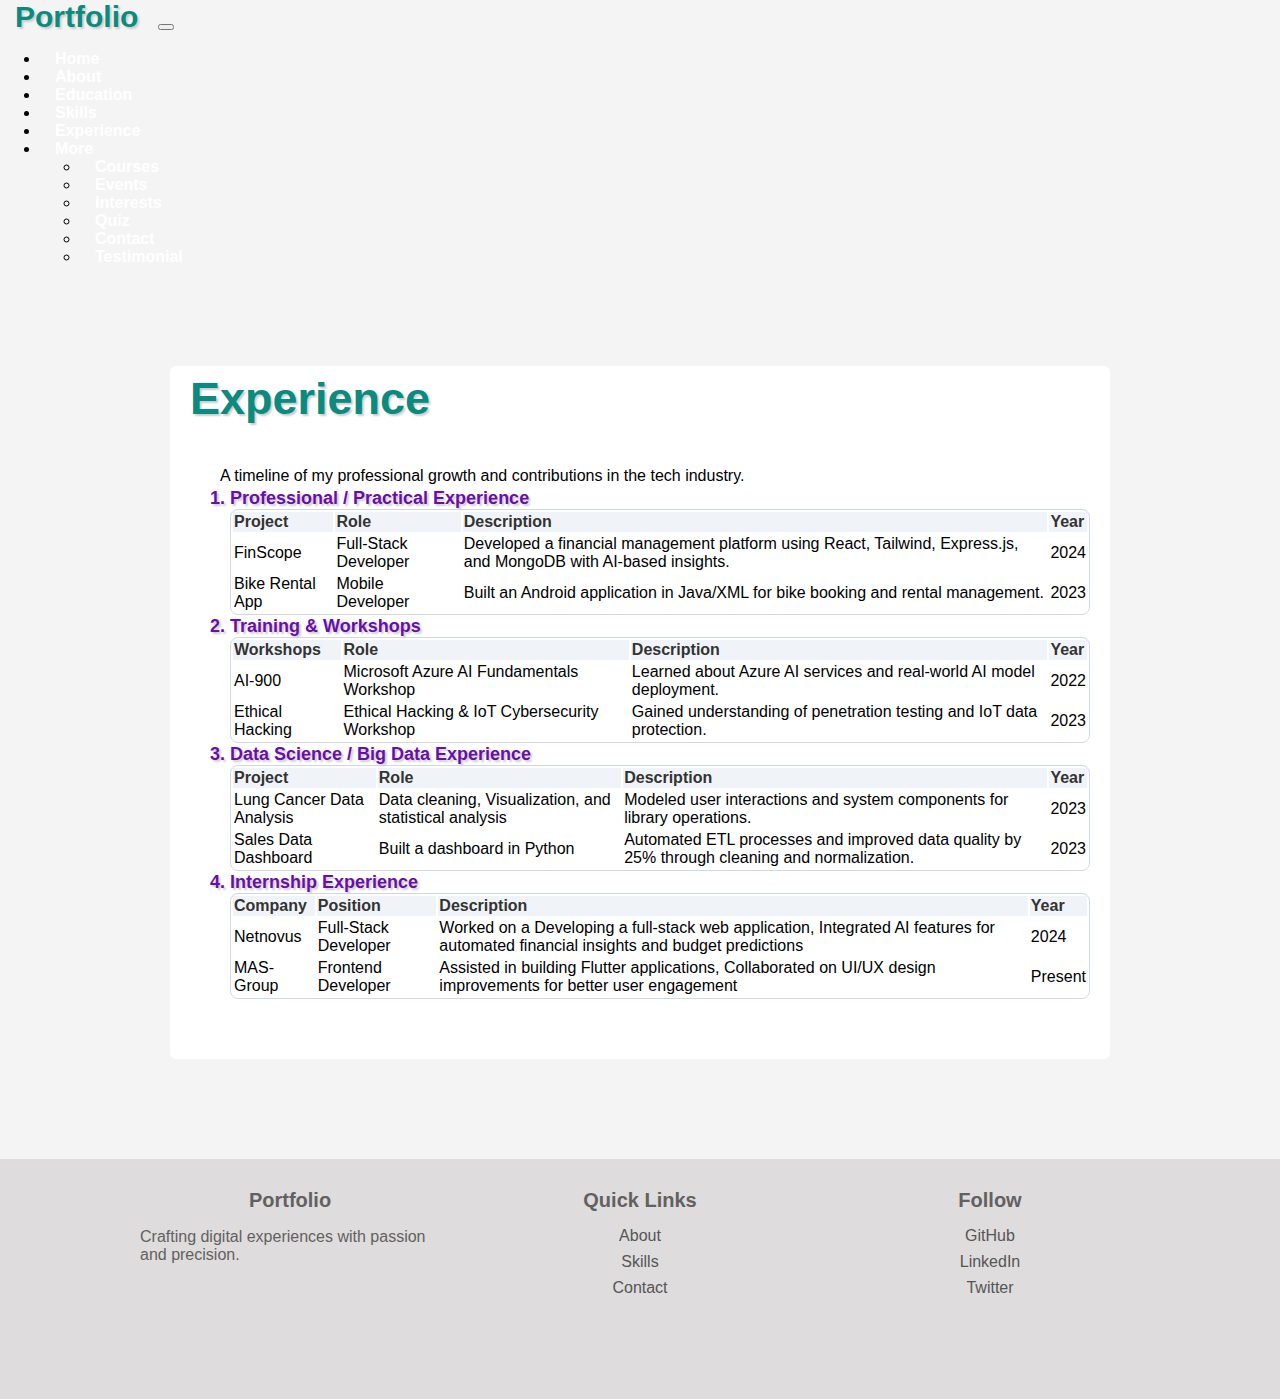
<file: pages/experience.html>
<!DOCTYPE html>
<html lang="en">
<head>
    <meta charset="UTF-8">
    <meta name="viewport" content="width=device-width, initial-scale=1.0">
    <title>Portfolio</title>
    <link rel="stylesheet" href="../style.css">
    <link href="https://cdn.jsdelivr.net/npm/bootstrap@5.3.8/dist/css/bootstrap.min.css" rel="stylesheet" integrity="sha384-sRIl4kxILFvY47J16cr9ZwB07vP4J8+LH7qKQnuqkuIAvNWLzeN8tE5YBujZqJLB" crossorigin="anonymous">
</head>
<body>
    <nav class="navbar navbar-expand-lg bg-body-tertiary">
        <div class="container-fluid">
            <a class="navbar-brand" href="../index.html" id="port">Portfolio</a>
            <button class="navbar-toggler" type="button" data-bs-toggle="collapse" data-bs-target="#navbarSupportedContent" aria-controls="navbarSupportedContent" aria-expanded="false" aria-label="Toggle navigation">
            <span class="navbar-toggler-icon"></span>
            </button>
            <div class="collapse navbar-collapse" id="navbarSupportedContent">
            <ul class="navbar-nav ms-auto mb-2 mb-lg-0">
                <li class="nav-item">
                <a class="nav-link active" aria-current="page" href="../index.html">Home</a>
                </li>
                <li class="nav-item">
                <a class="nav-link" href="about.html">About</a>
                </li><li class="nav-item">
                <a class="nav-link" href="education.html">Education</a>
                </li>
                <li class="nav-item">
                <a class="nav-link" href="skills.html">Skills</a>
                </li>
                <li class="nav-item">
                <a class="nav-link" href="#">Experience</a>
                </li>
                <li class="nav-item dropdown">
                    <a class="nav-link dropdown-toggle" href="#" id="moreDropdown" role="button"
                    data-bs-toggle="dropdown" aria-expanded="false">
                    More
                    </a>
                    <ul class="dropdown-menu dropdown-menu-end" aria-labelledby="moreDropdown">
                    <li><a class="dropdown-item" href="courses.html">Courses</a></li>
                    <li><a class="dropdown-item" href="events.html">Events</a></li>
                    <li><a class="dropdown-item" href="interests.html">Interests</a></li>
                    <li><a class="dropdown-item" href="quiz.html">Quiz</a></li>
                    <li><a class="dropdown-item" href="contact.html">Contact</a></li>
                    <li><a class="dropdown-item" href="testimonial.html">Testimonial</a></li>
                    </ul>
                </li>
                </li>
            </ul>
            </div>
        </div>
    </nav>
<main>
    <section class="about">
        <div id="ed">
            <h2>Experience</h2>
            <P>A timeline of my professional growth and contributions in the tech industry.</P>
        </div>
        <section id="experience" class="container my-5">
            <ol type="1">
                <li>Professional / Practical Experience</li>
                <div class="table-responsive">
                <table class="table table-hover align-middle text-center">
                <thead class="table-light">
                    <tr>
                    <th>Project</th>
                    <th>Role</th>
                    <th>Description</th>
                    <th>Year</th>
                    </tr>
                </thead>
                <tbody>
                    <tr>
                    <td><strong>FinScope</strong></td>
                    <td>Full-Stack Developer</td>
                    <td>Developed a financial management platform using React, Tailwind, Express.js, and MongoDB with AI-based insights.</td>
                    <td>2024</td>
                    </tr>
                    <tr>
                    <td><strong>Bike Rental App</strong></td>
                    <td>Mobile Developer</td>
                    <td>Built an Android application in Java/XML for bike booking and rental management.</td>
                    <td>2023</td>
                    </tr>                    
                </tbody>
                </table>
                </div>
                <li>Training & Workshops</li>
                    <div class="table-responsive">
                    <table class="table table-hover align-middle text-center">
                    <thead class="table-light">
                        <tr>
                        <th>Workshops</th>
                        <th>Role</th>
                        <th>Description</th>
                        <th>Year</th>
                        </tr>
                    </thead>
                    <tbody>
                        <tr>
                        <td><strong>AI-900</strong></td>
                        <td>Microsoft Azure AI Fundamentals Workshop</td>
                        <td>Learned about Azure AI services and real-world AI model deployment.</td>
                        <td>2022</td>
                        </tr>
                        <tr>
                        <td><strong>Ethical Hacking</strong></td>
                        <td>Ethical Hacking & IoT Cybersecurity Workshop</td>
                        <td>Gained understanding of penetration testing and IoT data protection.</td>
                        <td>2023</td>
                        </tr>                    
                    </tbody>
                    </table>
                    </div>
                <li>Data Science / Big Data Experience</li>
                    <div class="table-responsive">
                    <table class="table table-hover align-middle text-center">
                    <thead class="table-light">
                        <tr>
                        <th>Project</th>
                        <th>Role</th>
                        <th>Description</th>
                        <th>Year</th>
                        </tr>
                    </thead>
                    <tbody>
                        <tr>
                        <td><strong>Lung Cancer Data Analysis</strong></td>
                        <td>Data cleaning, Visualization, and statistical analysis</td>
                        <td>Modeled user interactions and system components for library operations.</td>
                        <td>2023</td>
                        </tr>
                        <tr>
                        <td><strong>Sales Data Dashboard</strong></td>
                        <td>Built a dashboard in Python</td>
                        <td>Automated ETL processes and improved data quality by 25% through cleaning and normalization.</td>
                        <td>2023</td>
                        </tr>                    
                    </tbody>
                    </table>
                    </div>
                  <li>Internship Experience</li>
        <div class="table-responsive">
          <table class="table table-hover align-middle text-center">
            <thead class="table-light">
              <tr>
                <th>Company</th>
                <th>Position</th>
                <th>Description</th>
                <th>Year</th>
              </tr>
            </thead>
            <tbody>
              <tr>
                <td><strong>Netnovus</strong></td>
                <td>Full-Stack Developer</td>
                <td>
                  Worked on a Developing a full-stack web application, Integrated AI features for automated financial insights and budget predictions
                <td>2024</td>
              </tr>
              <tr>
                <td><strong>MAS-Group</strong></td>
                <td>Frontend Developer</td>
                <td>
                  Assisted in building Flutter applications, Collaborated on UI/UX design improvements for better user engagement
                </td>
                <td>Present</td>
              </tr>
            </tbody>
          </table>
        </div>
            </ol>
            
            </section>
    </section>
</main>
<footer>
    <div class="footer-container">
        
        <div class="footer-column">
            <h3>Portfolio</h3>
            <p>Crafting digital experiences with passion and precision.</p>
        </div>

        <div class="footer-column">
            <h3>Quick Links</h3>
            <ul>
                <li><a href="about.html">About</a></li>
                <li><a href="skills.html">Skills</a></li>
                <li><a href="contact.html">Contact</a></li>
            </ul>
        </div>

        <div class="footer-column">
            <h3>Follow</h3>
            <ul>
                <li><a href="#">GitHub</a></li>
                <li><a href="#">LinkedIn</a></li>
                <li><a href="#">Twitter</a></li>
            </ul>
        </div>

    </div>
</footer>
<script src="https://cdn.jsdelivr.net/npm/bootstrap@5.3.8/dist/js/bootstrap.bundle.min.js"></script>
</body>
</html>
</file>
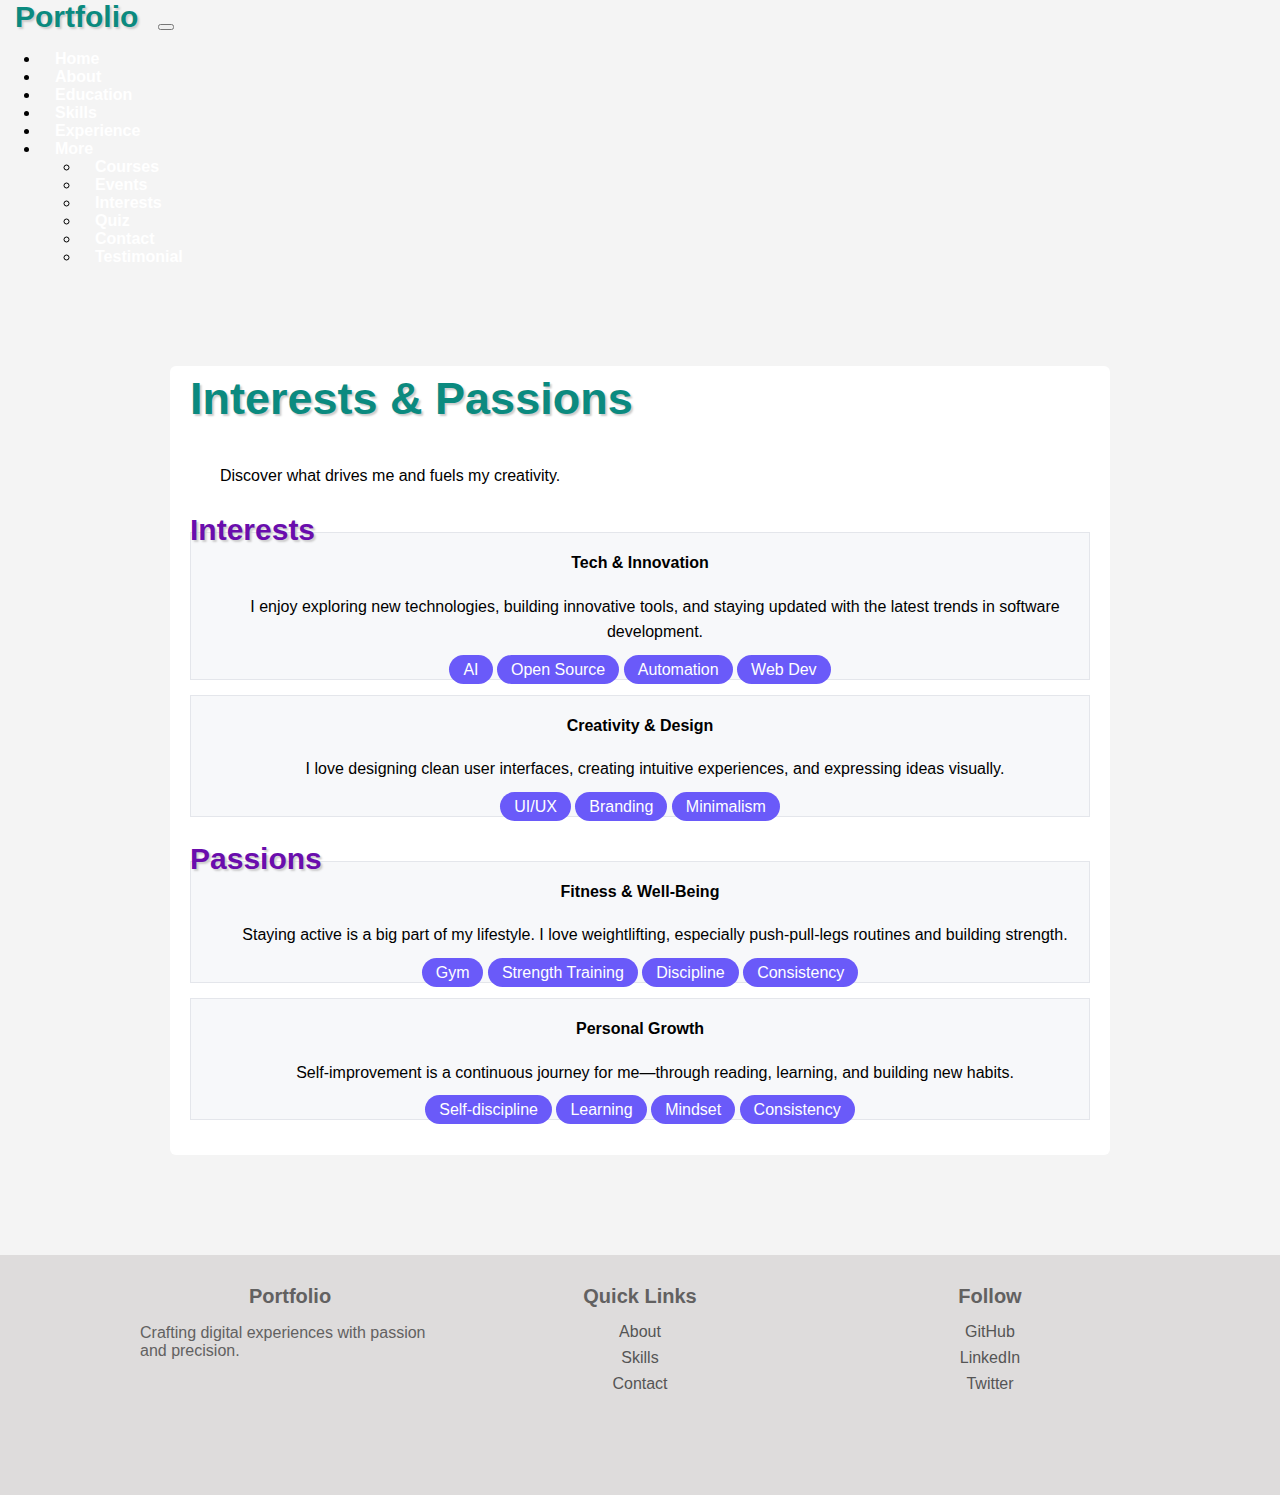
<file: pages/interests.html>
<!DOCTYPE html>
<html lang="en">
<head>
    <meta charset="UTF-8">
    <meta name="viewport" content="width=device-width, initial-scale=1.0">
    <title>Portfolio</title>
    <link rel="stylesheet" href="../style.css">
    <link href="https://cdn.jsdelivr.net/npm/bootstrap@5.3.8/dist/css/bootstrap.min.css" rel="stylesheet" integrity="sha384-sRIl4kxILFvY47J16cr9ZwB07vP4J8+LH7qKQnuqkuIAvNWLzeN8tE5YBujZqJLB" crossorigin="anonymous">
</head>
<body>
    <nav class="navbar navbar-expand-lg bg-body-tertiary">
        <div class="container-fluid">
            <a class="navbar-brand" href="../index.html" id="port">Portfolio</a>
            <button class="navbar-toggler" type="button" data-bs-toggle="collapse" data-bs-target="#navbarSupportedContent" aria-controls="navbarSupportedContent" aria-expanded="false" aria-label="Toggle navigation">
            <span class="navbar-toggler-icon"></span>
            </button>
            <div class="collapse navbar-collapse" id="navbarSupportedContent">
            <ul class="navbar-nav ms-auto mb-2 mb-lg-0">
                <li class="nav-item">
                <a class="nav-link active" aria-current="page" href="../index.html">Home</a>
                </li>
                <li class="nav-item">
                <a class="nav-link" href="#">About</a>
                </li><li class="nav-item">
                <a class="nav-link" href="education.html">Education</a>
                </li>
                <li class="nav-item">
                <a class="nav-link" href="skills.html">Skills</a>
                </li>
                <li class="nav-item">
                <a class="nav-link" href="experience.html">Experience</a>
                </li>
                <li class="nav-item dropdown">
                    <a class="nav-link dropdown-toggle" href="#" id="moreDropdown" role="button"
                    data-bs-toggle="dropdown" aria-expanded="false">
                    More
                    </a>
                    <ul class="dropdown-menu dropdown-menu-end" aria-labelledby="moreDropdown">
                    <li><a class="dropdown-item" href="courses.html">Courses</a></li>
                    <li><a class="dropdown-item" href="events.html">Events</a></li>
                    <li><a class="dropdown-item" href="interests.html">Interests</a></li>
                    <li><a class="dropdown-item" href="quiz.html">Quiz</a></li>
                    <li><a class="dropdown-item" href="contact.html">Contact</a></li>
                    <li><a class="dropdown-item" href="testimonial.html">Testimonial</a></li>
                    </ul>
                </li>
                </li>
            </ul>
            </div>
        </div>
    </nav>
<main>
    <div id="ed">
        <h2>Interests & Passions</h2>
        <p>Discover what drives me and fuels my creativity.</p>
    </div>
    <h2 id="passions">Interests</h2>
    <div class="container my-5">
        <div class="row g-4">
            <div class="col-md-6">
                <div class="card p-4 shadow-sm rounded-4 border-0 skill-card">
                    <h4 class="fw-bold mb-3 ">Tech & Innovation</h4>
                    <p class="text-muted mb-3">
                        I enjoy exploring new technologies, building innovative tools, and staying updated with the latest trends in software development.
                    </p>
                    <div class="d-flex flex-wrap itm gap-2">
                        <span class="badge tech-badge">AI</span>
                        <span class="badge tech-badge">Open Source</span>
                        <span class="badge tech-badge">Automation</span>
                        <span class="badge tech-badge">Web Dev</span>
                    </div>
                </div>
            </div>
            <div class="col-md-6">
                <div class="card p-4 shadow-sm rounded-4 border-0 skill-card">
                    <h4 class="fw-bold mb-3">Creativity & Design</h4>
                    <p class="text-muted mb-3">
                        I love designing clean user interfaces, creating intuitive experiences, and expressing ideas visually.
                    </p>
                    <div class="d-flex flex-wrap itm gap-2">
                        <span class="badge tech-badge">UI/UX</span>
                        <span class="badge tech-badge">Branding</span>
                        <span class="badge tech-badge">Minimalism</span>
                    </div>
                </div>
            </div>
        </div>
        <h2 id="passions">Passions</h2>
        <div class="row g-4 mt-1">
            <div class="col-md-6">
                <div class="card p-4 shadow-sm rounded-4 border-0 skill-card">
                    <h4 class="fw-bold mb-3">Fitness & Well-Being</h4>
                    <p class="text-muted mb-3">
                        Staying active is a big part of my lifestyle. I love weightlifting, especially push-pull-legs routines and building strength.
                    </p>
                    <div class="d-flex flex-wrap itm gap-2">
                        <span class="badge tech-badge">Gym</span>
                        <span class="badge tech-badge">Strength Training</span>
                        <span class="badge tech-badge">Discipline</span>
                        <span class="badge tech-badge">Consistency</span>
                    </div>
                </div>
            </div>
            <div class="col-md-6">
                <div class="card p-4 shadow-sm rounded-4 border-0 skill-card">
                    <h4 class="fw-bold mb-3">Personal Growth</h4>
                    <p class="text-muted mb-3">
                        Self-improvement is a continuous journey for me—through reading, learning, and building new habits.
                    </p>
                    <div class="d-flex flex-wrap itm gap-2">
                        <span class="badge tech-badge">Self-discipline</span>
                        <span class="badge tech-badge">Learning</span>
                        <span class="badge tech-badge">Mindset</span>
                        <span class="badge tech-badge">Consistency</span>
                    </div>
                </div>
            </div>
        </div>
    </div>
</main>
<footer>
    <div class="footer-container">    
        <div class="footer-column">
            <h3>Portfolio</h3>
            <p>Crafting digital experiences with passion and precision.</p>
        </div>
        <div class="footer-column">
            <h3>Quick Links</h3>
            <ul>
                <li><a href="about.html">About</a></li>
                <li><a href="skills.html">Skills</a></li>
                <li><a href="contact.html">Contact</a></li>
            </ul>
        </div>
        <div class="footer-column">
            <h3>Follow</h3>
            <ul>
                <li><a href="#">GitHub</a></li>
                <li><a href="#">LinkedIn</a></li>
                <li><a href="#">Twitter</a></li>
            </ul>
        </div>
    </div>
</footer>
<script src="https://cdn.jsdelivr.net/npm/bootstrap@5.3.8/dist/js/bootstrap.bundle.min.js"></script>
</body>
</html>
</file>
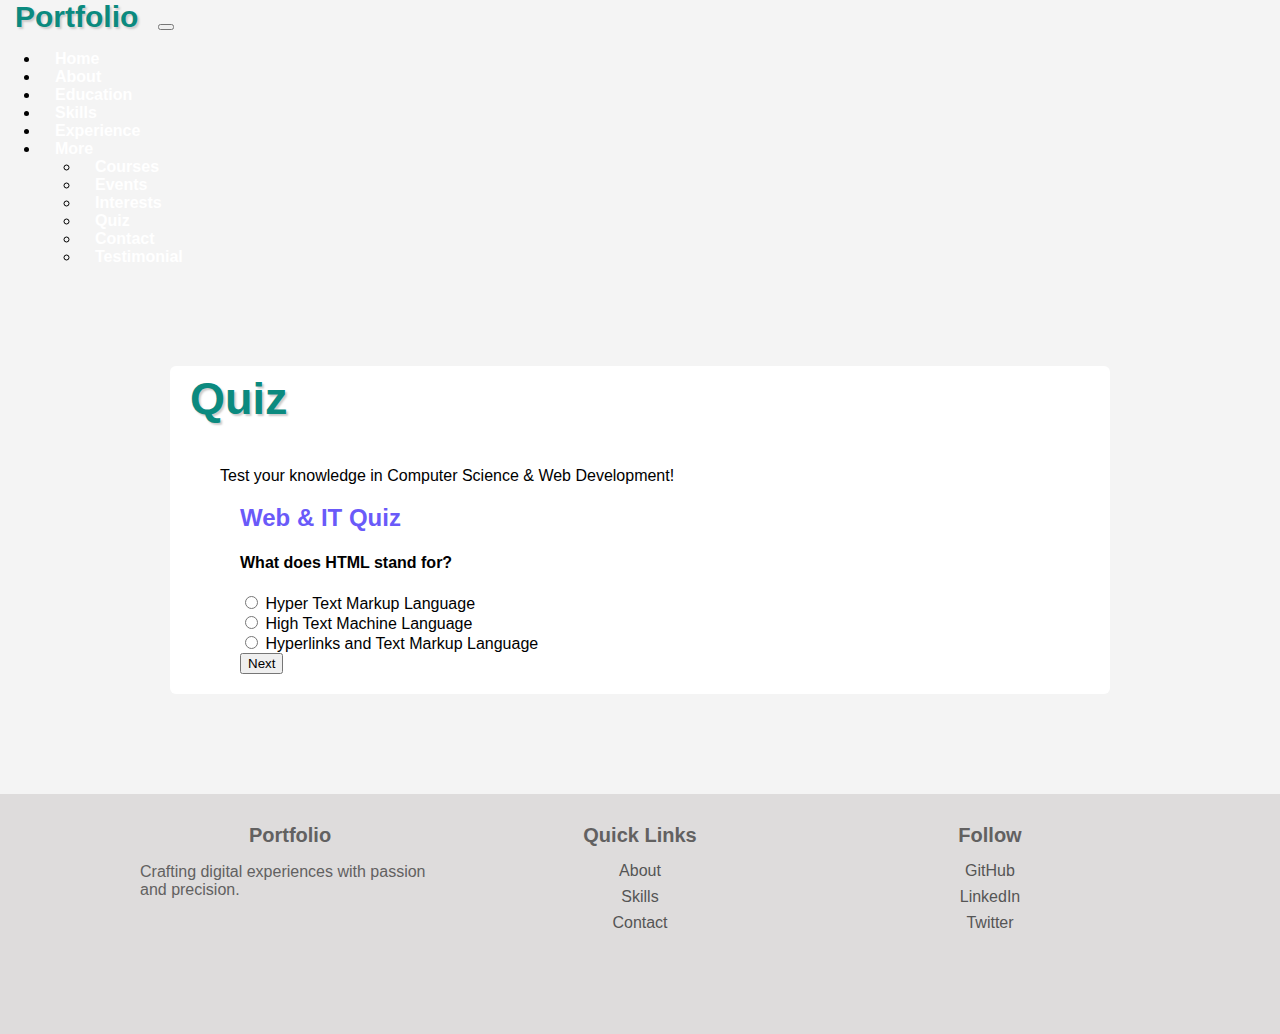
<file: pages/quiz.html>
<!DOCTYPE html>
<html lang="en">
<head>
    <meta charset="UTF-8">
    <meta name="viewport" content="width=device-width, initial-scale=1.0">
    <title>Portfolio - Quiz</title>
    <link rel="stylesheet" href="../style.css">
    <link href="https://cdn.jsdelivr.net/npm/bootstrap@5.3.8/dist/css/bootstrap.min.css" rel="stylesheet" integrity="sha384-sRIl4kxILFvY47J16cr9ZwB07vP4J8+LH7qKQnuqkuIAvNWLzeN8tE5YBujZqJLB" crossorigin="anonymous">
</head>
<body>
    <nav class="navbar navbar-expand-lg bg-body-tertiary">
        <div class="container-fluid">
            <a class="navbar-brand" href="../index.html" id="port">Portfolio</a>
            <button class="navbar-toggler" type="button" data-bs-toggle="collapse" data-bs-target="#navbarSupportedContent" aria-controls="navbarSupportedContent" aria-expanded="false" aria-label="Toggle navigation">
            <span class="navbar-toggler-icon"></span>
            </button>
            <div class="collapse navbar-collapse" id="navbarSupportedContent">
            <ul class="navbar-nav ms-auto mb-2 mb-lg-0">
                <li class="nav-item">
                <a class="nav-link active" aria-current="page" href="../index.html">Home</a>
                </li>
                <li class="nav-item">
                <a class="nav-link" href="about.html">About</a>
                </li><li class="nav-item">
                <a class="nav-link" href="education.html">Education</a>
                </li>
                <li class="nav-item">
                <a class="nav-link" href="skills.html">Skills</a>
                </li>
                <li class="nav-item">
                <a class="nav-link" href="experience.html">Experience</a>
                </li>
                <li class="nav-item dropdown">
                    <a class="nav-link dropdown-toggle" href="#" id="moreDropdown" role="button"
                    data-bs-toggle="dropdown" aria-expanded="false">
                    More
                    </a>
                    <ul class="dropdown-menu dropdown-menu-end" aria-labelledby="moreDropdown">
                    <li><a class="dropdown-item" href="courses.html">Courses</a></li>
                    <li><a class="dropdown-item" href="events.html">Events</a></li>
                    <li><a class="dropdown-item" href="interests.html">Interests</a></li>
                    <li><a class="dropdown-item" href="quiz.html">Quiz</a></li>
                    <li><a class="dropdown-item" href="contact.html">Contact</a></li>
                    <li><a class="dropdown-item" href="testimonial.html">Testimonial</a></li>
                    </ul>
                </li>
            </ul>
            </div>
        </div>
    </nav>
<main>
    <div id="ed">
    <h2>Quiz</h2>
    <p>Test your knowledge in Computer Science & Web Development!</p>

    <div class="quiz-container">
        <h1 style="color: #6a5af9; font-size: 1.5rem;">Web & IT Quiz</h1>

        <div class="quiz-box">
            <h4 id="question"></h4>
            <div id="answers" class="mt-3"></div>

            <button class="btn btn-primary mt-3" onclick="nextQuestion()">Next</button>

            <div id="result" class="mt-4"></div>
        </div>
    </div>
</div>

<script>
const quiz = [
    {
        question: "What does HTML stand for?",
        answers: [
            "Hyper Text Markup Language",
            "High Text Machine Language",
            "Hyperlinks and Text Markup Language"
        ],
        correct: 0
    },
    {
        question: "Which language is used to style web pages?",
        answers: ["HTML", "CSS", "Java"],
        correct: 1
    },
    {
        question: "Which programming language runs in the browser?",
        answers: ["Python", "Java", "JavaScript"],
        correct: 2
    },
    {
        question: "What does CSS stand for?",
        answers: [
            "Colorful Style Sheets",
            "Creative Style System",
            "Cascading Style Sheets"
        ],
        correct: 2
    },
    {
        question: "Which HTML tag is used to create a hyperlink?",
        answers: ["&lt;link&gt;", "&lt;a&gt;", "&lt;href&gt;"],
        correct: 1
    },
    {
        question: "Which one is a JavaScript framework?",
        answers: ["Laravel", "React", "Django"],
        correct: 1
    },
    {
        question: "Which database is NoSQL?",
        answers: ["MySQL", "PostgreSQL", "MongoDB"],
        correct: 2
    },
    {
        question: "What does CPU stand for?",
        answers: [
            "Central Processing Unit",
            "Computer Personal Unit",
            "Central Program Utility"
        ],
        correct: 0
    },
    {
        question: "Which symbol is used for comments in JavaScript?",
        answers: ["//", "&lt;!-- --&gt;", "#"],
        correct: 0
    },
    {
        question: "Which HTML5 tag is semantic?",
        answers: ["&lt;div&gt;", "&lt;span&gt;", "&lt;header&gt;"],
        correct: 2
    }
];


let index = 0;
let score = 0;

function loadQuestion() {
    document.getElementById("question").innerText = quiz[index].question;

    let answersHTML = "";
    quiz[index].answers.forEach((answer, i) => {
        answersHTML += `
            <div class="form-check">
                <input class="form-check-input" type="radio" name="answer" value="${i}">
                <label class="form-check-label">${answer}</label>
            </div>
        `;
    });

    document.getElementById("answers").innerHTML = answersHTML;
}

function nextQuestion() {
    const selected = document.querySelector('input[name="answer"]:checked');

    if (!selected) {
        alert("Please select an answer!");
        return;
    }

    if (parseInt(selected.value) === quiz[index].correct) {
        score++;
    }

    index++;

    if (index < quiz.length) {
        loadQuestion();
    } else {
        document.querySelector(".quiz-box").innerHTML = `
            <h3 class="text-success">Quiz Completed 🎉</h3>
            <p>Your score: <strong>${score}/${quiz.length}</strong></p>
        `;
    }
}

loadQuestion();
</script>
    </div>
</main>
<footer>
    <div class="footer-container">    
        <div class="footer-column">
            <h3>Portfolio</h3>
            <p>Crafting digital experiences with passion and precision.</p>
        </div>
        <div class="footer-column">
            <h3>Quick Links</h3>
            <ul>
                <li><a href="about.html">About</a></li>
                <li><a href="skills.html">Skills</a></li>
                <li><a href="contact.html">Contact</a></li>
            </ul>
        </div>
        <div class="footer-column">
            <h3>Follow</h3>
            <ul>
                <li><a href="#">GitHub</a></li>
                <li><a href="#">LinkedIn</a></li>
                <li><a href="#">Twitter</a></li>
            </ul>
        </div>
    </div>
</footer>
<script src="https://cdn.jsdelivr.net/npm/bootstrap@5.3.8/dist/js/bootstrap.bundle.min.js"></script>
</body>
</html>
</file>
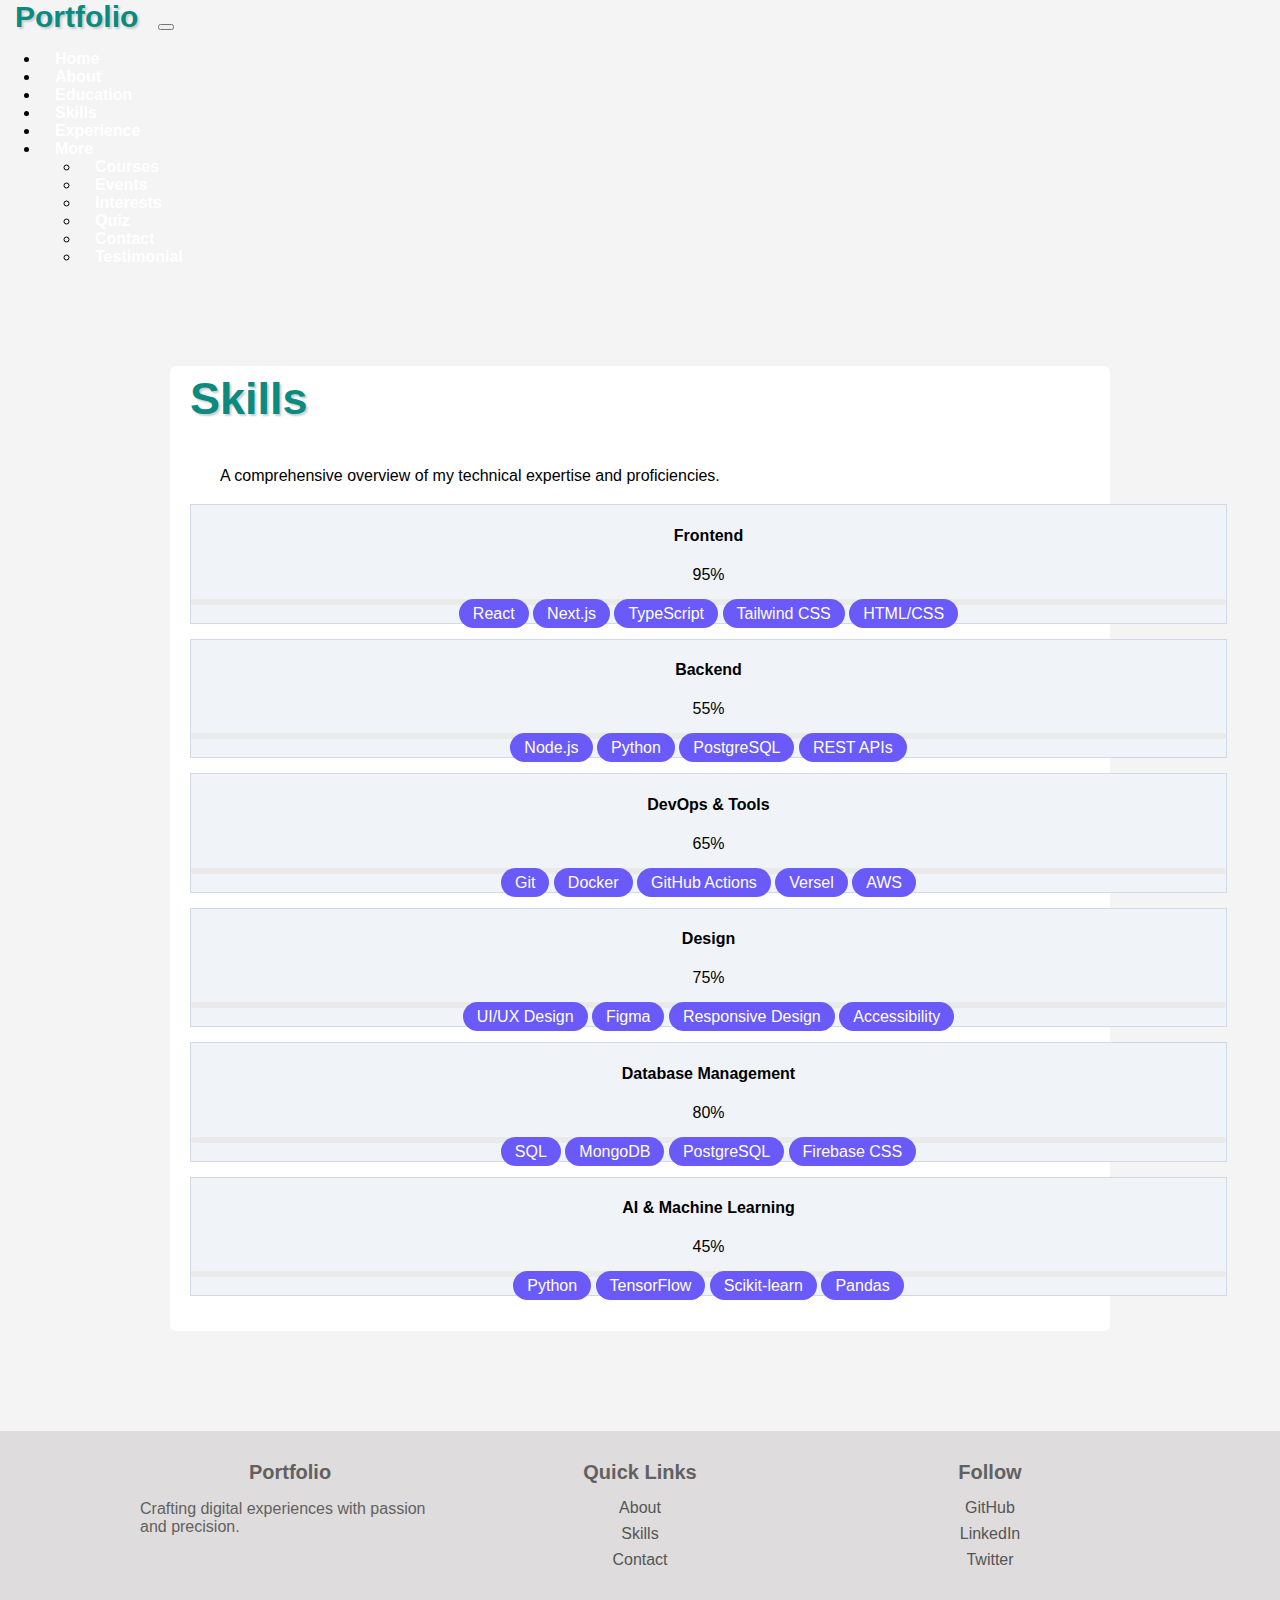
<file: pages/skills.html>
<!DOCTYPE html>
<html lang="en">
<head>
    <meta charset="UTF-8">
    <meta name="viewport" content="width=device-width, initial-scale=1.0">
    <title>Portfolio</title>
    <link rel="stylesheet" href="../style.css">
    <link href="https://cdn.jsdelivr.net/npm/bootstrap@5.3.8/dist/css/bootstrap.min.css" rel="stylesheet" integrity="sha384-sRIl4kxILFvY47J16cr9ZwB07vP4J8+LH7qKQnuqkuIAvNWLzeN8tE5YBujZqJLB" crossorigin="anonymous">
</head>
<body class="skills">
    <nav class="navbar navbar-expand-lg bg-body-tertiary">
        <div class="container-fluid">
            <a class="navbar-brand" href="../index.html" id="port">Portfolio</a>
            <button class="navbar-toggler" type="button" data-bs-toggle="collapse" data-bs-target="#navbarSupportedContent" aria-controls="navbarSupportedContent" aria-expanded="false" aria-label="Toggle navigation">
            <span class="navbar-toggler-icon"></span>
            </button>
            <div class="collapse navbar-collapse" id="navbarSupportedContent">
            <ul class="navbar-nav ms-auto mb-2 mb-lg-0">
                <li class="nav-item">
                <a class="nav-link active" aria-current="page" href="../index.html">Home</a>
                </li>
                <li class="nav-item">
                <a class="nav-link" href="about.html">About</a>
                </li><li class="nav-item">
                <a class="nav-link" href="education.html">Education</a>
                </li>
                <li class="nav-item">
                <a class="nav-link" href="#">Skills</a>
                </li>
                <li class="nav-item">
                <a class="nav-link" href="experience.html">Experience</a>
                </li>
                <li class="nav-item dropdown">
                    <a class="nav-link dropdown-toggle" href="#" id="moreDropdown" role="button"
                    data-bs-toggle="dropdown" aria-expanded="false">
                    More
                    </a>
                    <ul class="dropdown-menu dropdown-menu-end" aria-labelledby="moreDropdown">
                    <li><a class="dropdown-item" href="courses.html">Courses</a></li>
                    <li><a class="dropdown-item" href="events.html">Events</a></li>
                    <li><a class="dropdown-item" href="interests.html">Interests</a></li>
                    <li><a class="dropdown-item" href="quiz.html">Quiz</a></li>
                    <li><a class="dropdown-item" href="contact.html">Contact</a></li>
                    <li><a class="dropdown-item" href="testimonial.html">Testimonial</a></li>
                    </ul>
                </li>
                </li>
            </ul>
            </div>
        </div>
    </nav>
<main>
    <div id="ed">
        <h2>Skills</h2>
        <p>A comprehensive overview of my technical expertise and proficiencies.</p>
    </div>
    <div class="container my-5">
        <div class="row g-4">
            <div class="col-md-6">
            <div class="card p-4 shadow-sm rounded-4 border-0 skill-card">
                <div class="d-flex justify-content-between align-items-center mb-3">
                <h4 class="fw-bold mb-0">Frontend</h4>
                <span class="text-primary fw-semibold">95%</span>
                </div>
                <div class="progress mb-3" style="height: 6px;">
                <div class="progress-bar bg-primary" role="progressbar" style="width: 95%;"></div>
                </div>
                <div class="d-flex flex-wrap gap-2">
                <span class="badge tech-badge">React</span>
                <span class="badge tech-badge">Next.js</span>
                <span class="badge tech-badge">TypeScript</span>
                <span class="badge tech-badge">Tailwind CSS</span>
                <span class="badge tech-badge">HTML/CSS</span>
                </div>
            </div>
            </div>
            <div class="col-md-6">
            <div class="card p-4 shadow-sm rounded-4 border-0 skill-card">
                <div class="d-flex justify-content-between align-items-center mb-3">
                <h4 class="fw-bold mb-0">Backend</h4>
                <span class="text-primary fw-semibold">55%</span>
                </div>
                <div class="progress mb-3" style="height: 6px;">
                <div class="progress-bar bg-primary" role="progressbar" style="width: 55%;"></div>
                </div>
                <div class="d-flex flex-wrap gap-2">
                <span class="badge tech-badge">Node.js</span>
                <span class="badge tech-badge">Python</span>
                <span class="badge tech-badge">PostgreSQL</span>
                <span class="badge tech-badge">REST APIs</span>
                </div>
            </div>
            </div>
        </div>
    </div>
    <div class="container my-5">
        <div class="row g-4">
            <div class="col-md-6">
            <div class="card p-4 shadow-sm rounded-4 border-0 skill-card">
                <div class="d-flex justify-content-between align-items-center mb-3">
                <h4 class="fw-bold mb-0">DevOps & Tools</h4>
                <span class="text-primary fw-semibold">65%</span>
                </div>
                <div class="progress mb-3" style="height: 6px;">
                <div class="progress-bar bg-primary" role="progressbar" style="width: 65%;"></div>
                </div>
                <div class="d-flex flex-wrap gap-2">
                <span class="badge tech-badge">Git</span>
                <span class="badge tech-badge">Docker</span>
                <span class="badge tech-badge">GitHub Actions</span>
                <span class="badge tech-badge">Versel</span>
                <span class="badge tech-badge">AWS</span>
                </div>
            </div>
            </div>
            <div class="col-md-6">
            <div class="card p-4 shadow-sm rounded-4 border-0 skill-card">
                <div class="d-flex justify-content-between align-items-center mb-3">
                <h4 class="fw-bold mb-0">Design</h4>
                <span class="text-primary fw-semibold">75%</span>
                </div>
                <div class="progress mb-3" style="height: 6px;">
                <div class="progress-bar bg-primary" role="progressbar" style="width: 75%;"></div>
                </div>
                <div class="d-flex flex-wrap gap-2">
                <span class="badge tech-badge">UI/UX Design</span>
                <span class="badge tech-badge">Figma</span>
                <span class="badge tech-badge">Responsive Design</span>
                <span class="badge tech-badge">Accessibility</span>
                </div>
            </div>
            </div>
        </div>
    </div>
    <div class="container my-5">
        <div class="row g-4">
            <div class="col-md-6">
            <div class="card p-4 shadow-sm rounded-4 border-0 skill-card">
                <div class="d-flex justify-content-between align-items-center mb-3">
                <h4 class="fw-bold mb-0">Database Management</h4>
                <span class="text-primary fw-semibold">80%</span>
                </div>
                <div class="progress mb-3" style="height: 6px;">
                <div class="progress-bar bg-primary" role="progressbar" style="width: 80%;"></div>
                </div>
                <div class="d-flex flex-wrap gap-2">
                <span class="badge tech-badge">SQL</span>
                <span class="badge tech-badge">MongoDB</span>
                <span class="badge tech-badge">PostgreSQL</span>
                <span class="badge tech-badge">Firebase CSS</span>
                </div>
            </div>
            </div>
            <div class="col-md-6">
            <div class="card p-4 shadow-sm rounded-4 border-0 skill-card">
                <div class="d-flex justify-content-between align-items-center mb-3">
                <h4 class="fw-bold mb-0">AI & Machine Learning</h4>
                <span class="text-primary fw-semibold">45%</span>
                </div>
                <div class="progress mb-3" style="height: 6px;">
                <div class="progress-bar bg-primary" role="progressbar" style="width: 45%;"></div>
                </div>
                <div class="d-flex flex-wrap gap-2">
                <span class="badge tech-badge">Python</span>
                <span class="badge tech-badge">TensorFlow</span>
                <span class="badge tech-badge">Scikit-learn</span>
                <span class="badge tech-badge">Pandas</span>
                </div>
            </div>
            </div>
        </div>
    </div>
</main>
<footer>
    <div class="footer-container">
        
        <div class="footer-column">
            <h3>Portfolio</h3>
            <p>Crafting digital experiences with passion and precision.</p>
        </div>

        <div class="footer-column">
            <h3>Quick Links</h3>
            <ul>
                <li><a href="about.html">About</a></li>
                <li><a href="skills.html">Skills</a></li>
                <li><a href="contact.html">Contact</a></li>
            </ul>
        </div>

        <div class="footer-column">
            <h3>Follow</h3>
            <ul>
                <li><a href="#">GitHub</a></li>
                <li><a href="#">LinkedIn</a></li>
                <li><a href="#">Twitter</a></li>
            </ul>
        </div>

    </div>
</footer>
<script src="https://cdn.jsdelivr.net/npm/bootstrap@5.3.8/dist/js/bootstrap.bundle.min.js"></script>
</body>
</html>
</file>
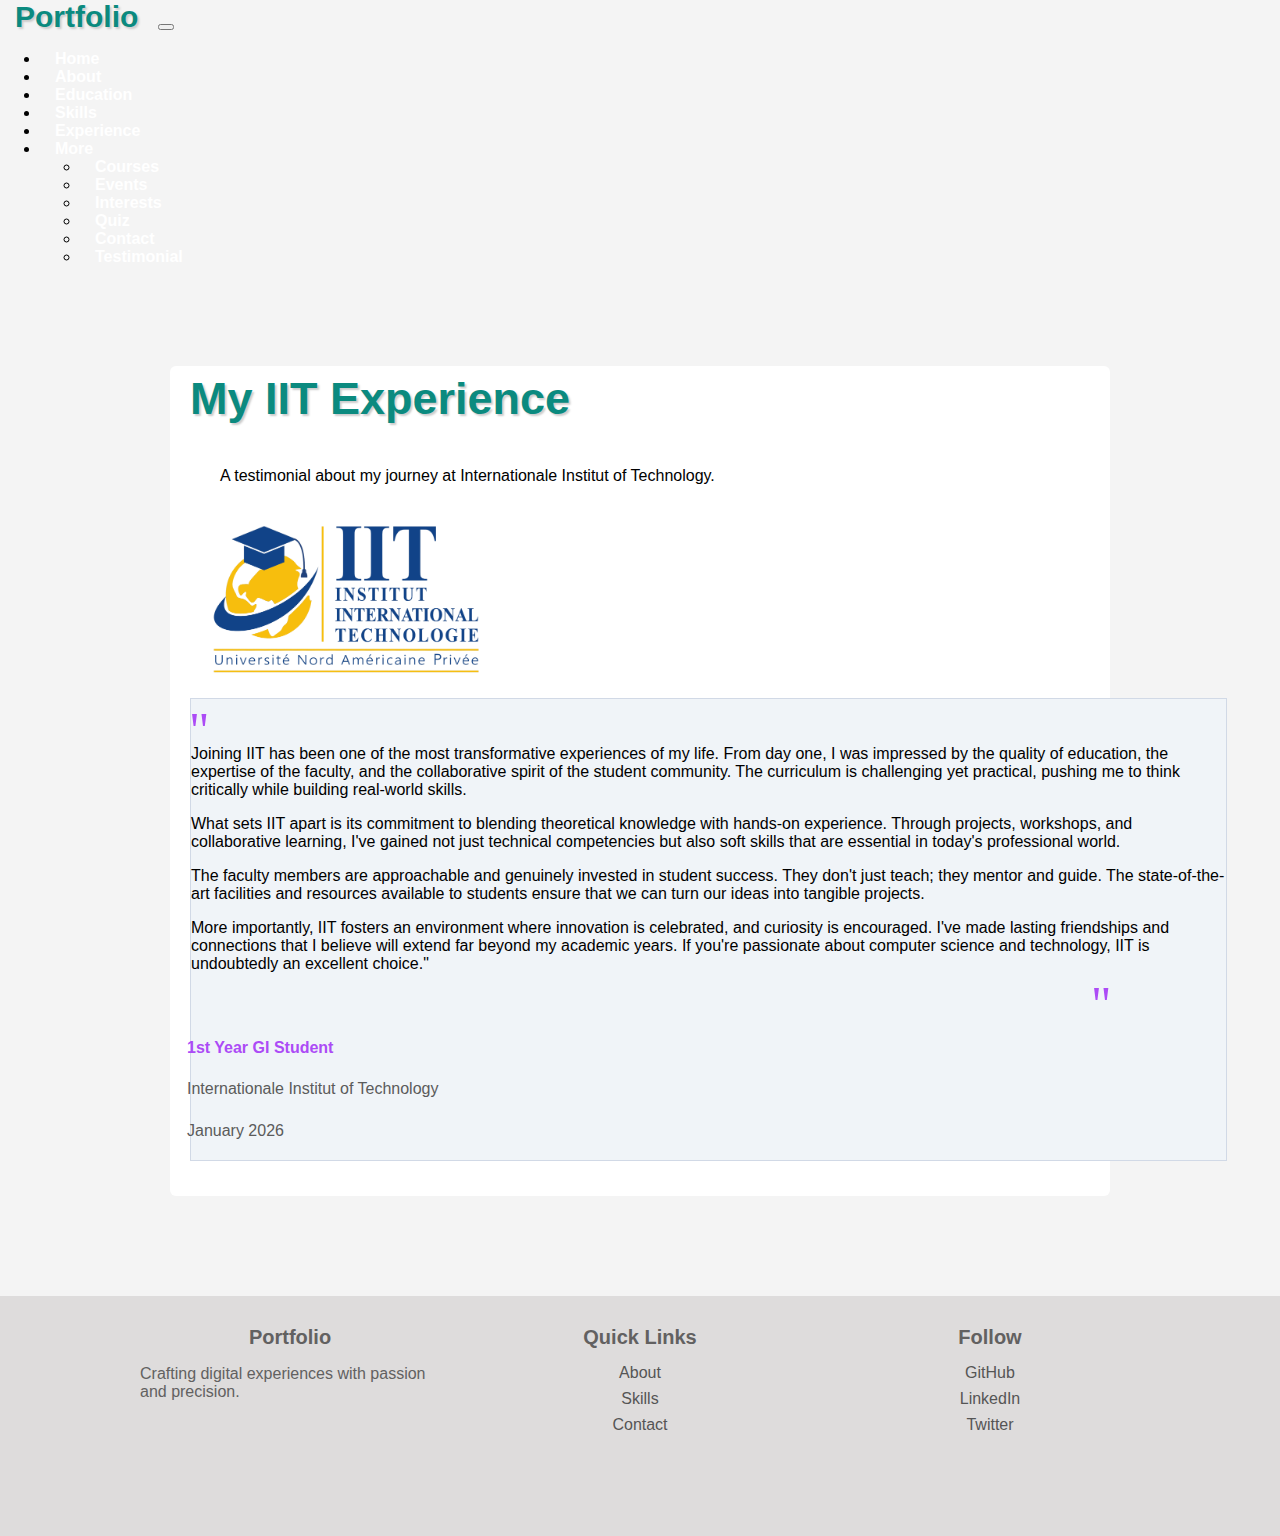
<file: pages/testimonial.html>
<!DOCTYPE html>
<html lang="en">
<head>
    <meta charset="UTF-8">
    <meta name="viewport" content="width=device-width, initial-scale=1.0">
    <title>Portfolio</title>
    <link rel="stylesheet" href="../style.css">
    <link href="https://cdn.jsdelivr.net/npm/bootstrap@5.3.8/dist/css/bootstrap.min.css" rel="stylesheet" integrity="sha384-sRIl4kxILFvY47J16cr9ZwB07vP4J8+LH7qKQnuqkuIAvNWLzeN8tE5YBujZqJLB" crossorigin="anonymous">
</head>
<body class="skills">
    <nav class="navbar navbar-expand-lg bg-body-tertiary">
        <div class="container-fluid">
            <a class="navbar-brand" href="../index.html" id="port">Portfolio</a>
            <button class="navbar-toggler" type="button" data-bs-toggle="collapse" data-bs-target="#navbarSupportedContent" aria-controls="navbarSupportedContent" aria-expanded="false" aria-label="Toggle navigation">
            <span class="navbar-toggler-icon"></span>
            </button>
            <div class="collapse navbar-collapse" id="navbarSupportedContent">
            <ul class="navbar-nav ms-auto mb-2 mb-lg-0">
                <li class="nav-item">
                <a class="nav-link active" aria-current="page" href="../index.html">Home</a>
                </li>
                <li class="nav-item">
                <a class="nav-link" href="about.html">About</a>
                </li><li class="nav-item">
                <a class="nav-link" href="education.html">Education</a>
                </li>
                <li class="nav-item">
                <a class="nav-link" href="skills.html">Skills</a>
                </li>
                <li class="nav-item">
                <a class="nav-link" href="experience.html">Experience</a>
                </li>
                <li class="nav-item dropdown">
                    <a class="nav-link dropdown-toggle" href="#" id="moreDropdown" role="button"
                    data-bs-toggle="dropdown" aria-expanded="false">
                    More
                    </a>
                    <ul class="dropdown-menu dropdown-menu-end" aria-labelledby="moreDropdown">
                    <li><a class="dropdown-item" href="courses.html">Courses</a></li>
                    <li><a class="dropdown-item" href="events.html">Events</a></li>
                    <li><a class="dropdown-item" href="interests.html">Interests</a></li>
                    <li><a class="dropdown-item" href="quiz.html">Quiz</a></li>
                    <li><a class="dropdown-item" href="contact.html">Contact</a></li>
                    <li><a class="dropdown-item" href="testimonial.html">Testimonial</a></li>
                    </ul>
                </li>
            </ul>
            </div>
        </div>
    </nav>
<main>
    <div id="ed" class="mb-5">
        <h2>My IIT Experience</h2>
        <p>A testimonial about my journey at Internationale Institut of Technology.</p>
        <div>
            <img src="../images/iit-logo.png" style="width: 300px;" alt="iit logo">
            <div class="card p-4 shadow-sm rounded-4">
                <p><p style="font-size: 50px; margin-bottom: -25px; margin-top: -25px; margin-left: -2px; font-family: times new roman;color: #ac4bf6;  ">"</p>
                    Joining IIT has been one of the most transformative experiences of my life. From day one, I was impressed by the quality of education, the expertise of the faculty, and the collaborative spirit of the student community. The curriculum is challenging yet practical, pushing me to think critically while building real-world skills.<br><p></p>

                What sets IIT apart is its commitment to blending theoretical knowledge with hands-on experience. Through projects, workshops, and collaborative learning, I've gained not just technical competencies but also soft skills that are essential in today's professional world.<br><p></p>

                The faculty members are approachable and genuinely invested in student success. They don't just teach; they mentor and guide. The state-of-the-art facilities and resources available to students ensure that we can turn our ideas into tangible projects.<br><p></p>

                More importantly, IIT fosters an environment where innovation is celebrated, and curiosity is encouraged. I've made lasting friendships and connections that I believe will extend far beyond my academic years. If you're passionate about computer science and technology, IIT is undoubtedly an excellent choice."

                </p>
                <p style="font-size: 50px; margin-bottom: -25px; margin-top: -25px; margin-left: 900px; font-family: times new roman;color: #ac4bf6;  ">"</p>
                <p style="text-align: left; color: #ac4bf6; font-weight: bold; margin-left: -4px;">1st Year GI Student</p>
                <p style="text-align: left; color: #5b5b5b; margin-left: -4px;"> Internationale Institut of Technology</p>
                <p style="text-align: left; color: #5b5b5b; margin-left: -4px;">January 2026</p>
            </div>
        </div>
    </div>
    
</main>
<footer>
    <div class="footer-container">
        <div class="footer-column">
            <h3>Portfolio</h3>
            <p>Crafting digital experiences with passion and precision.</p>
        </div>
        <div class="footer-column">
            <h3>Quick Links</h3>
            <ul>
                <li><a href="about.html">About</a></li>
                <li><a href="skills.html">Skills</a></li>
                <li><a href="contact.html">Contact</a></li>
            </ul>
        </div>
        <div class="footer-column">
            <h3>Follow</h3>
            <ul>
                <li><a href="#">GitHub</a></li>
                <li><a href="#">LinkedIn</a></li>
                <li><a href="#">Twitter</a></li>
            </ul>
        </div>
    </div>
</footer>
<script src="https://cdn.jsdelivr.net/npm/bootstrap@5.3.8/dist/js/bootstrap.bundle.min.js"></script>
</body>
</html>
</file>
<file: style.css>
body {
    margin: 0;
    font-family: Arial, sans-serif;
    background: #f4f4f4;
}

header {
    background: #333;
    color: white;
    padding: 20px;
    text-align: center;
}

#port {
    font-size: 30px;
    font-weight: bold;
    text-shadow: 2px 2px 2px #ccc;
    color: #0b8a7f;

}

nav a {
    color: white;
    margin: 0 15px;
    text-decoration: none;
    font-weight: bold;
}

nav a:hover {
    text-shadow: 2px 2px 2px #ccc;
}

main {
    padding: 20px;
    background: white;
    max-width: 900px;
    margin: 100px auto;
    border-radius: 6px;
    text-align: center;
}

main h2 {
    color: #0b8a7f;
    text-shadow: 2px 2px 2px #ccc;
    font-size: 45px;
}

main p {
    line-height: 1.6;
    margin-left: 30px;
}

footer {
    background: #dedcdc;
    color: rgb(11, 10, 10);
    padding: 10px;
    text-align: center;
    margin-top: 40px;
    height: 220px;
}

footer p {
    text-align: left;
    color: rgb(98, 97, 97);
}

.footer-container {
    display: flex;
    justify-content: space-between;
    max-width: 1000px;
    margin: auto;
    padding: 0 20px;
}

.footer-column {
    width: 30%;
}

.footer-column h3 {
    font-weight: bold;
    font-size: 20px;
    margin-bottom: 15px;
    color: rgb(98, 97, 97);
}

.footer-column ul {
    list-style: none;
    padding: 0;
    margin: 0;
}

.footer-column ul li {
    margin-bottom: 8px;
}

.footer-column ul li a {
    text-decoration: none;
    color: #555;
}

.footer-column ul li a:hover {
    color: #000;
}

.start {
    display: flex;
    justify-content: center;
    margin: 20px 0;
}

.about {
    text-align: left;
    margin-bottom: 40px;
}

.about p {
    margin-bottom: 20px;
    text-align: justify;
    margin-right: 100px;
}

aside {
    background: #efeeee;
    padding: 15px;
    border-radius: 6px;
    max-width: 300px;
    margin-top: -330px;
    float: right;
    margin-right: -250px;
    text-align: left;
    font-size: 15px;
}

aside h3 {
    color: #0b8a7f;
    font-size: 24px;
    margin-bottom: 10px;
}

.text-primary1 {
    color: #0b8a7f;
    text-align: left;
}

.text-purple {
    color: #6a0dad;
    text-align: center;
}

.card {
    background: #f7f8fa;
    border: 1px solid #e4e6eb;
    margin-bottom: 15px;
}

.subj {
    text-align: left;
    font-weight: bold;
    color: #7d7c7c;
}

#ed {
    text-align: left;
    margin-top: -50px;
}

#ed-1 {
    margin-top: 40px;
}

.progress {
    margin-top: 15px;
}

.skills .card {
    background: #f0f4f8;
    border: 1px solid #d1d9e6;
    width: 115%;

}

.tech-badge {
    background-color: #6a5af9;
    color: #fff;
    border-radius: 50px;
    padding: 6px 14px;
}

.progress {
    background-color: #eaeaea;
    border-radius: 50px;
}

.progress-bar {
    border-radius: 50px;
}

.row.g-4 {
    --bs-gutter-x: 6rem;
    --bs-gutter-y: 3rem;
}

#experience table {
    border: 1px solid #d1d9e6;
    border-radius: 8px;
    overflow: hidden;
}

#experience th {
    background-color: #f0f4f8;
    font-weight: 600;
    color: #333;
}

#experience td {
    font-weight: 100;
    text-align: left;
    ;
}

#experience li {
    text-align: left;
    margin-top: -30px;
    font-size: large;
    font-weight: bold;
    font-family: 'Segoe UI', Tahoma, Geneva, Verdana, sans-serif;
    color: #6a0dad;
    text-shadow: 2px 2px 2px #ccc;
    margin-top: 1px;

}

#experience ol {
    margin-top: -20px;
}

#passions {
    text-align: left;
    font-size: 30px;
    color: #6a0dad;
    font-weight: bold;
    margin-bottom: -15px;
}

.row.g-8 {
    margin-top: -20px;
    width: auto;

}

.itm {
    justify-content: center;
}

/* Contact Page Styles */
.contact-cards-container {
    display: flex;
    justify-content: center;
    gap: 20px;
    flex-wrap: wrap;
    margin-bottom: 40px;
}

/* Quiz Page Styles */
.quiz-container {
    max-width: 800px;
    margin: 0 auto;
    text-align: left;
}

.question {
    background: #fff;
    padding: 25px;
    margin-bottom: 25px;
    border-radius: 12px;
    box-shadow: 0 4px 15px rgba(0, 0, 0, 0.05);
    border: 1px solid #eef2f7;
    transition: transform 0.2s;
}

.question:hover {
    transform: translateY(-2px);
}

.question-text {
    font-size: 1.2rem;
    font-weight: 600;
    color: #2d3748;
    margin-bottom: 20px;
}

.options {
    display: flex;
    flex-direction: column;
    gap: 12px;
}

.option {
    position: relative;
    padding: 12px 15px;
    border: 2px solid #e2e8f0;
    border-radius: 8px;
    cursor: pointer;
    transition: all 0.2s ease;
}

.option:hover {
    border-color: #6a5af9;
    background-color: #f8f9fa;
}

.option input[type="radio"] {
    margin-right: 10px;
    accent-color: #6a5af9;
}

.option label {
    cursor: pointer;
    width: 100%;
    display: inline-block;
    color: #4a5568;
}

.submit-btn {
    background: linear-gradient(135deg, #6a5af9 0%, #8075ff 100%);
    color: white;
    border: none;
    padding: 15px 40px;
    border-radius: 50px;
    font-size: 1.1rem;
    font-weight: 600;
    cursor: pointer;
    transition: transform 0.2s, box-shadow 0.2s;
    margin-top: 20px;
    display: block;
    width: 100%;
    max-width: 300px;
    margin-left: auto;
    margin-right: auto;
}

.submit-btn:hover {
    transform: translateY(-2px);
    box-shadow: 0 5px 15px rgba(106, 90, 249, 0.4);
}

.reset-btn {
    background: #fff;
    color: #6a5af9;
    border: 2px solid #6a5af9;
    padding: 10px 25px;
    border-radius: 50px;
    font-weight: 600;
    cursor: pointer;
    margin-top: 20px;
    transition: all 0.2s;
}

.reset-btn:hover {
    background: #6a5af9;
    color: white;
}

.results {
    display: none;
    margin-top: 40px;
    padding: 30px;
    background: #f8f9fa;
    border-radius: 15px;
    text-align: center;
}

.score {
    font-size: 1.5rem;
    font-weight: bold;
    color: #2d3748;
    margin-bottom: 30px;
}

.answer-item {
    background: white;
    padding: 15px;
    margin-bottom: 10px;
    border-radius: 8px;
    text-align: left;
    border-left: 4px solid #48bb78;
}

.answer-question {
    font-weight: 600;
    color: #2d3748;
    margin-bottom: 5px;
}

.answer-correct {
    color: #48bb78;
    font-size: 0.95rem;
}
</file>
